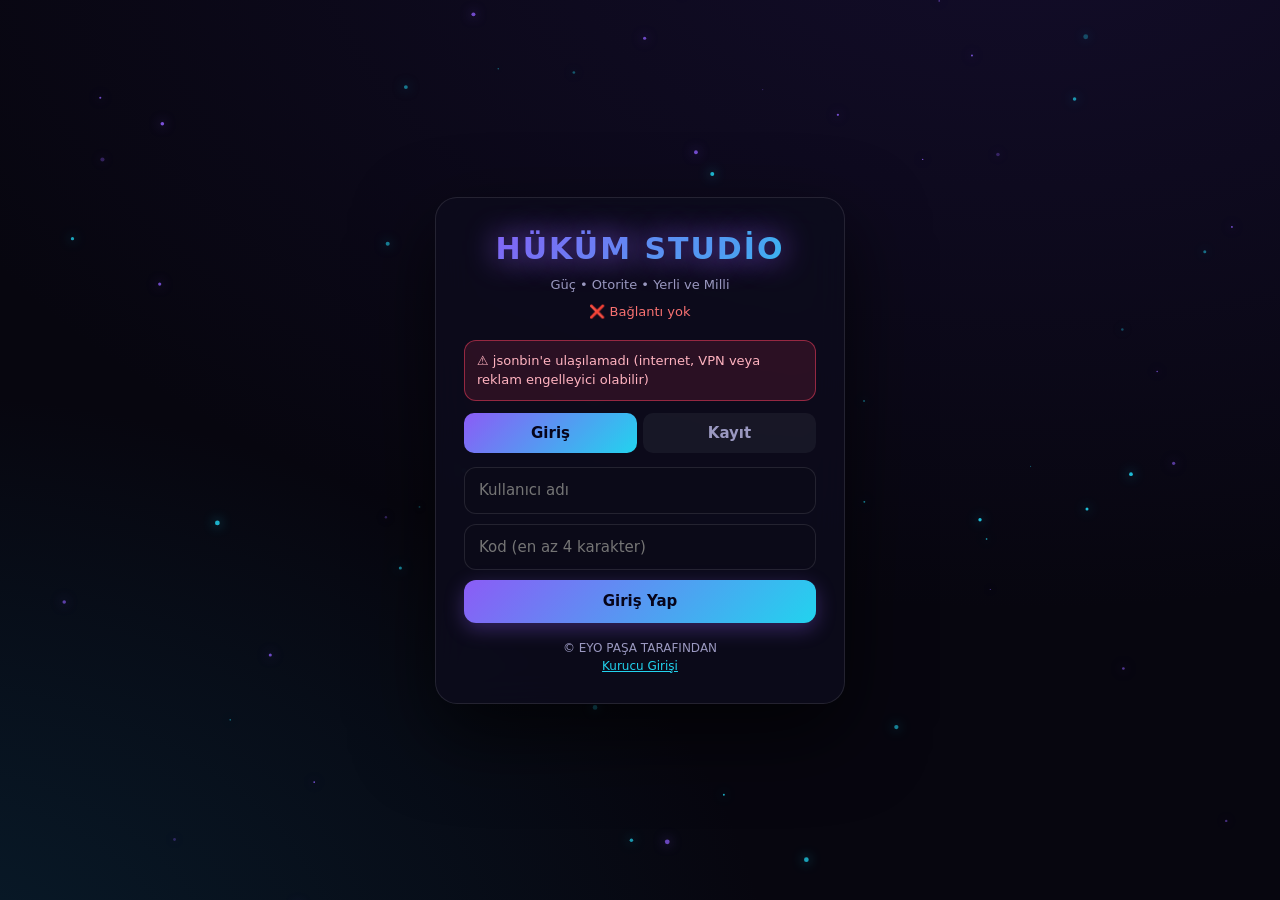
<file: index.html>
<!DOCTYPE html>
<html lang="tr"><head><meta charset="utf-8">
<meta name="viewport" content="width=device-width,initial-scale=1">
<title>HÜKÜM STUDİO</title>
<style>
:root{--bg:#07060f;--bg2:#0e0c1d;--card:rgba(255,255,255,.05);--bd:rgba(255,255,255,.1);--tx:#ecebff;--mu:#9a98c0;--p:#8b5cf6;--c:#22d3ee;--r:#f43f5e;--g:linear-gradient(135deg,#8b5cf6,#22d3ee)}
*{box-sizing:border-box;margin:0;padding:0}
html,body{height:100%}
body{background:radial-gradient(1200px 700px at 80% -10%,#2a1a5e55,transparent),radial-gradient(900px 600px at -10% 110%,#0b4a6655,transparent),var(--bg);color:var(--tx);font:15px/1.5 system-ui,Segoe UI,Roboto,sans-serif;overflow:hidden}
button,input,textarea,select{font:inherit;color:inherit}
button{cursor:pointer;border:0}
.btn{background:var(--g);padding:10px 18px;border-radius:12px;font-weight:700;color:#06041a;transition:.25s;box-shadow:0 6px 20px #8b5cf655}
.btn:hover{transform:translateY(-2px) scale(1.03);box-shadow:0 10px 28px #22d3ee55}
.btn.ghost{background:var(--card);color:var(--tx);border:1px solid var(--bd);box-shadow:none}
.btn.red{background:linear-gradient(135deg,#f43f5e,#fb923c)}
.btn.sm{padding:5px 10px;font-size:13px;border-radius:9px}
input,textarea,select{background:#0b0a18;border:1px solid var(--bd);border-radius:12px;padding:11px 14px;width:100%;outline:0;transition:.2s}
select option{background:#0b0a18}
input:focus,textarea:focus,select:focus{border-color:var(--c);box-shadow:0 0 0 3px #22d3ee22}
textarea{resize:vertical;min-height:90px}
#welcome{position:fixed;inset:0;display:flex;align-items:center;justify-content:center;padding:16px;overflow:auto;z-index:5}
#spark{position:absolute;inset:0;width:100%;height:100%;z-index:0}
.box{position:relative;z-index:1;width:100%;max-width:410px;background:rgba(14,12,29,.78);backdrop-filter:blur(18px);border:1px solid var(--bd);border-radius:22px;padding:28px;animation:rise .7s both;box-shadow:0 30px 80px #000a}
@keyframes rise{from{opacity:0;transform:translateY(30px) scale(.97)}to{opacity:1;transform:none}}
.logo{font-size:30px;font-weight:900;letter-spacing:2px;text-align:center;background:var(--g);-webkit-background-clip:text;background-clip:text;color:transparent;text-shadow:0 0 30px #8b5cf6}
.sub{text-align:center;color:var(--mu);font-size:13px;margin:4px 0 18px}
.tabs{display:flex;gap:6px;margin-bottom:14px}.tabs button{flex:1;padding:9px;border-radius:10px;background:var(--card);color:var(--mu);font-weight:600}.tabs .on{background:var(--g);color:#06041a}
.fld{margin-bottom:10px}
.err{background:#f43f5e22;border:1px solid #f43f5e88;color:#ffb3c0;padding:10px 12px;border-radius:12px;margin-bottom:12px;font-size:13px;display:none}
.copy{text-align:center;color:var(--mu);font-size:12px;margin-top:16px}
.copy a{color:var(--c);cursor:pointer;text-decoration:underline}
#app{display:none;height:100%}
#side{width:272px;background:rgba(10,9,22,.92);border-right:1px solid var(--bd);display:flex;flex-direction:column;transition:transform .3s;z-index:20}
#main{flex:1;display:flex;flex-direction:column;min-width:0}
#app.on{display:flex}
.me{padding:16px;border-bottom:1px solid var(--bd)}
.me b{display:block}
.nav{flex:1;overflow:auto;padding:10px}
.sec{font-size:11px;letter-spacing:1.5px;color:var(--mu);margin:14px 8px 6px;text-transform:uppercase}
.ch{display:block;width:100%;text-align:left;padding:8px 12px;border-radius:10px;background:none;color:var(--mu);transition:.2s;margin-bottom:2px}
.ch:hover{background:var(--card);color:var(--tx);transform:translateX(4px)}
.ch.on{background:linear-gradient(90deg,#8b5cf633,#22d3ee22);color:#fff;box-shadow:inset 3px 0 var(--c)}
details>summary{cursor:pointer;padding:8px 12px;border-radius:10px;color:var(--tx);list-style:none}
details>summary:hover{background:var(--card)}
details .ch{padding-left:26px}
.foot{padding:10px;border-top:1px solid var(--bd);display:flex;flex-direction:column;gap:8px}
#top{display:flex;align-items:center;gap:12px;padding:14px 18px;border-bottom:1px solid var(--bd);background:rgba(10,9,22,.6)}
#top h2{font-size:18px}
#burger{display:none;background:var(--card);border:1px solid var(--bd);border-radius:10px;padding:6px 12px;font-size:18px}
#view{flex:1;overflow:auto;padding:18px;display:flex;flex-direction:column;animation:fade .35s}
@keyframes fade{from{opacity:0;transform:translateY(8px)}to{opacity:1}}
.card{background:var(--card);border:1px solid var(--bd);border-radius:18px;padding:18px;margin-bottom:14px}
.tilt{transition:transform .15s ease-out,box-shadow .3s;transform-style:preserve-3d;will-change:transform}
.tilt:hover{box-shadow:0 22px 50px #8b5cf633,0 0 0 1px #22d3ee55}
.grid{display:grid;grid-template-columns:repeat(auto-fill,minmax(210px,1fr));gap:14px;perspective:900px}
.job{cursor:pointer;text-align:center}
.job .ic{font-size:38px;filter:drop-shadow(0 8px 10px #000a)}
.job.sel{outline:2px solid var(--c)}
#list{flex:1;overflow:auto}
.msg{display:flex;gap:12px;padding:8px 4px;animation:fade .3s}
.av{width:38px;height:38px;border-radius:50%;background:var(--g);display:grid;place-items:center;color:#06041a;font-weight:800;flex:none}
.msg .t{white-space:pre-wrap;word-break:break-word}
.msg small{color:var(--mu);margin-left:6px}
.badge{display:inline-block;font-size:11px;padding:1px 8px;border-radius:20px;background:var(--g);color:#06041a;font-weight:700;margin-left:6px}
.badge.j{background:var(--card);color:var(--c);border:1px solid var(--bd)}
.comp{display:flex;gap:8px;padding-top:12px}
pre{background:#05040d;border:1px solid var(--bd);border-radius:14px;padding:14px;overflow:auto;font-size:13px;white-space:pre;max-height:60vh}
img.shot{max-width:100%;border-radius:14px;margin-top:8px}
#toast{position:fixed;bottom:20px;left:50%;transform:translateX(-50%);background:#14122b;border:1px solid var(--c);padding:10px 18px;border-radius:12px;z-index:99;display:none}
.modal{position:fixed;inset:0;background:#000b;display:flex;align-items:center;justify-content:center;padding:16px;z-index:50;overflow:auto}
.modal .box{max-width:460px}
.row{display:flex;gap:8px;flex-wrap:wrap;align-items:center}
@media(max-width:760px){#side{position:fixed;inset:0 auto 0 0;transform:translateX(-100%)}#side.open{transform:none;box-shadow:0 0 0 100vw #0008}#burger{display:block}}
#app{height:100vh;height:100dvh}
::-webkit-scrollbar{width:8px;height:8px}::-webkit-scrollbar-thumb{background:#8b5cf655;border-radius:8px}
.card{transition:border-color .25s,background .25s,transform .15s ease-out,box-shadow .3s}.card:hover{border-color:#8b5cf666}
.btn:active{transform:scale(.97)}.sec{margin-top:18px}
#bnav,#ov{display:none}
@media(prefers-reduced-motion:reduce){*{animation:none!important;transition:none!important}}
@media(max-width:760px){
input,textarea,select{font-size:16px}
#side{width:82%;max-width:320px}
#side.open{box-shadow:none}
#side.open+#ov{display:block;position:fixed;inset:0;background:#000a;z-index:15;animation:fade .2s}
#bnav{display:flex;position:fixed;left:0;right:0;bottom:0;z-index:12;background:rgba(10,9,22,.96);backdrop-filter:blur(14px);border-top:1px solid var(--bd);padding:6px 4px calc(6px + env(safe-area-inset-bottom))}
#bnav button{flex:1;background:none;color:var(--mu);font-size:11px;display:flex;flex-direction:column;align-items:center;gap:2px;padding:4px 0;border-radius:10px}
#bnav button span{font-size:20px}#bnav button:active{background:var(--card);color:var(--tx)}
#view{padding:12px 12px 84px}
.grid{grid-template-columns:repeat(2,1fr);gap:10px}
#top{padding:10px 12px}#top h2{font-size:16px}
.msg{gap:8px}.av{width:34px;height:34px}}
</style></head><body>
<div id="welcome"><canvas id="spark"></canvas>
<div class="box" id="authbox">
<div class="logo">HÜKÜM STUDİO</div><div class="sub">Güç • Otorite • Yerli ve Milli</div><div class="sub" id="stat" style="margin-top:-10px">⏳ Bağlantı kontrol ediliyor…</div>
<div class="err" id="aerr"></div>
<div class="tabs"><button id="tl" class="on" onclick="tab(0)">Giriş</button><button id="tr" onclick="tab(1)">Kayıt</button></div>
<div class="fld"><input id="un" placeholder="Kullanıcı adı" autocomplete="username" maxlength="20"></div>
<div class="fld"><input id="uc" type="password" placeholder="Kod (en az 4 karakter)" autocomplete="current-password"></div>
<button class="btn" style="width:100%" id="go" onclick="auth()">Giriş Yap</button>
<div class="copy">© EYO PAŞA TARAFINDAN<br><a id="fl" onclick="founder()">Kurucu Girişi</a></div>
</div></div>

<div id="app">
<aside id="side"><div class="me" id="me"></div><div class="nav" id="nav"></div>
<div class="foot"><button class="btn ghost sm" id="fb" onclick="founder()">👑 Kurucu Girişi</button><button class="btn ghost sm" onclick="logout()">Çıkış</button></div></aside><div id="ov" onclick="document.getElementById('side').classList.remove('open')"></div>
<section id="main"><div id="top"><button id="burger" onclick="document.getElementById('side').classList.toggle('open')">☰</button><h2 id="ttl"></h2></div><div id="view"></div></section><nav id="bnav"><button onclick="bn('p')"><span>🏠</span>Pano</button><button onclick="bn('b')"><span>🏭</span>Bölümüm</button><button onclick="bn('d')"><span>🗓️</span>Dersler</button><button onclick="bn('k')"><span>🏆</span>Kariyer</button><button onclick="bn('m')"><span>☰</span>Menü</button></nav>
</div>
<div id="toast"></div>

<script>

window.addEventListener('error',e=>{const x=document.getElementById('aerr');if(x){x.textContent='⚠ Kod hatası: '+e.message;x.style.display='block'}});
window.addEventListener('unhandledrejection',e=>{const x=document.getElementById('aerr');if(x){x.textContent='⚠ Hata: '+(e.reason&&e.reason.message||e.reason);x.style.display='block'}});
/* ====== AYARLAR ====== */
const BIN='6ab4ff86ffd5d160532a06e6';
const MASTER='$2a$10$KZk6tJKQc1ZgnkKrdRU80ex6YHybL2EZXS1C8.7MMLOJKVHtutajK';
const ACCESS='';
const SALT='hukum-studio-v1';
const QS=[{"q":"Eyo Paşa'nın isim soy ismi nedir?","a":["913a55efbe2ae4f013288906412584547ed3c05e81e6d495ccb8ca83aba08324","ead499caebf9a9546cfc9214ddaa7c9a009fe84a0a78dd0755c1f7d0c285bd47","32efb555b34cbe3132a89f89a5a9999aea22bceab591d01ed6e492674eecf6d5"],"m":3},{"q":"Eyo Paşa kaç yıldır sanalcıdır?","a":["b918fce4172bf952e585d16c7200057d0708d2c1e55cf42b05eb698bcf5820f2","afae886cfd972f8635937a6d41e39089726c3336d53a6161aa7eb3659fcd8f96"],"m":1},{"q":"Eyo Paşa projelerinin isminin başına ne yazar ve neden?","a":["c5494106df63b17b2b0ad96b4e8996d4b7cd2ba473743a2b22254ac1393f3a7b","638e208227bbe7cc095c6293e195412f30085351e0193f1b8c8418026430a438","70cafa4ad2e1a637f5e029c6583dc40a2be06e72cc6c13780db421b242e32470","de203c83a47544e3e4954c8d827d7af9b6405d44970c9016077cf44a9401d08a","76f8410aba04bcf4e9b3184f3b5fa32d379638d7cd5af57c77cd7d95b61f807c"],"m":2},{"q":"Eyo Paşa'nın ilk projesi nedir?","a":["69d78ac88809d63fc83576b4beab4d95265a39e5cde2ac3cdb250a279b379d80"],"m":1},{"q":"Eyo Paşa'nın en sevdiği şey nedir?","a":["062294e49ac5f96b576c412af719bed5d545e287a53a287781d5ad9cfe0357ce","e8c62cbada62a5e94126666bf4b28be701f8d297b6531bb0680b1736a166c034","795f5da238d094f65fef6348febdab3ac650e730fb4642b3f27d384b41e6efc1","594d364a480dbd57909bb8ef4502a4398a36deabc9f05e73aeb7780534cf9709"],"m":1}];
const RANKS=['Kurucu','Owner','Co Owner','Baş Admin','Kıdemli Admin','Admin Denetmeni','Admin','Stajyer Admin'];
const JOBS=[['bot','Bot & Yazılım Geliştirme','🤖'],['web','Web & Uygulama Geliştirme','🌐'],['sunucu','Sunucu & Altyapı Yönetimi','🖥️'],['saas','Ürün & SaaS Geliştirme','📦'],['icerik','İçerik Üretimi','🎬'],['topluluk','Topluluk & Platform Yönetimi','🏛️'],['pazar','Pazarlama & Affiliate','📈'],['freelance','Freelance Hizmetler','💼'],['tasarim','Tasarım & Medya','🎨'],['oyun','Oyun & Esports','🎮'],['egitim','Danışmanlık & Eğitim','🎓'],['diger','Diğer Dijital Ürünler','🧩']];
const GEN=[['pano','Pano','🏠','home'],['duyuru','Duyurular','📢','feed'],['sohbet','Sohbet','💬','chat'],['tanitim','Tanıtım','🎯','intro'],['kadro','Yetkili Kadromuz','👑','staff'],['yapilan','Yaptıklarımız','📸','done'],['hakkimizda','Hakkımızda','ℹ️','about'],['sosyal','Sosyal Medya','🔗','social'],['kurallar','Kurallar','📜','rules'],['kariyer','Kariyer & XP','🏆','career'],['dersler','Ders Takvimi','🗓️','sched']];
const RULES=['Herkese saygılı ol; hakaret, küfür ve aşağılama yasaktır.','Irkçılık, nefret söylemi, siyasi ve dini tartışma açma.','Spam, flood ve gereksiz etiket/tekrar mesaj yasaktır.','Reklam ve başka sunucu/site tanıtımı yetkili izni olmadan yasaktır.','Sadece kendi iş kolunun kanallarında o işe uygun içerik paylaş.','Kod deposundaki kodlar ekibe aittir; izinsiz paylaşmak yasaktır.','Yetkililerin kararlarına saygı göster; itirazını özelden ilet.','Başkasının hesabını/kodunu kullanmak, hesap çalmak yasaktır.','Ekip çalışması ve dostluk önceliğimizdir: yardımlaş, paylaş, birlikte üret.','Kurallara uymayanlar uyarılır; tekrarında yetkisi/erişimi alınır.'];
const $=id=>document.getElementById(id);
const esc=s=>String(s??'').replace(/[&<>"']/g,c=>({'&':'&amp;','<':'&lt;','>':'&gt;','"':'&quot;',"'":'&#39;'}[c]));
let DB=null,ME=null,CH=null,mode=0;

/* ====== JSONBIN ====== */
function norm(d){d=d&&typeof d==='object'?d:{};d.users=d.users||{};d.msgs=d.msgs||{};d.snips=d.snips||[];d.done=d.done||[];d.social=d.social||[];d.about=d.about||'';d.locked=!!d.locked;d.lessons=d.lessons||[];d.subs=d.subs||[];return d}
let AUTH={};async function jb(method,body){
 const ks=[['X-Master-Key',MASTER],['X-Access-Key',MASTER],['X-Access-Key',ACCESS],['X-Master-Key',ACCESS]].filter(x=>x[1]&&x[1].length>10);
 if(!ks.length)throw new Error('Key girilmemiş: kodun başındaki MASTER satırına Master Key yaz.');
 const idx=ks.map((_,i)=>i);if(AUTH[method]!=null)idx.sort((a,b)=>(b==AUTH[method])-(a==AUTH[method]));
 let r;const log=[];
 for(const i of idx){
  const hd={[ks[i][0]]:ks[i][1]};if(body)hd['Content-Type']='application/json';
  try{r=await fetch('https://api.jsonbin.io/v3/b/'+BIN+(method=='GET'?'/latest':''),{method,headers:hd,body})}
  catch(e){throw new Error("jsonbin'e ulaşılamadı (internet, VPN veya reklam engelleyici olabilir)")}
  if(r.status!=401&&r.status!=403){AUTH[method]=i;break}
  log.push(ks[i][0].slice(2,8)+':'+r.status)
 }
 if(r.status==401||r.status==403)throw new Error('Key reddedildi ('+log.join(', ')+'). Master/Access key yanlış ya da izinsiz. Access key için Read ve Update izni ver ve bu bin\'e erişimi aç.');
 if(r.status==404)throw new Error('Bin bulunamadı (404): Bin ID yanlış olabilir.');
 if(r.status==422||r.status==400)throw new Error('jsonbin isteği reddetti ('+r.status+'). Bin içeriği geçerli JSON olmalı, örn: {}');
 if(!r.ok)throw new Error('jsonbin hata: '+r.status);
 return r.json();
}
async function load(){const j=await jb('GET');return norm(j&&j.metadata&&j.record!==undefined?j.record:j)}
async function save(d){const body=JSON.stringify(d);if(body.length>95000)throw new Error('Veri alanı doldu (jsonbin 100KB sınırı). Eski kod/ekran görüntüsü silin.');await jb('PUT',body)}
async function mut(fn){const d=await load();const k=ME&&ME.name?uk(ME.name):null,t0=k&&d.users[k]?tier(d.users[k].xp||0):0;const res=await fn(d);await save(d);DB=d;ME=me();if(k&&d.users[k]&&tier(d.users[k].xp||0)>t0)setTimeout(()=>toast('🎉 TERFİ! Yeni rütbe: '+rankT(d.users[k])),400);return res}
function sha256(msg){
 const R=(x,n)=>(x>>>n)|(x<<(32-n)),K=[],H=[];let p=2,c=0;
 while(c<64){let ok=true;for(let i=2;i*i<=p;i++)if(p%i==0){ok=false;break}
  if(ok){if(c<8)H[c]=((Math.pow(p,.5)%1)*4294967296)|0;K[c]=((Math.pow(p,1/3)%1)*4294967296)|0;c++}p++}
 const b=new TextEncoder().encode(msg),l=b.length,n=((l+9+63)>>6)<<6,w=new Uint8Array(n);w.set(b);w[l]=128;
 const dv=new DataView(w.buffer);dv.setUint32(n-4,(l*8)>>>0);dv.setUint32(n-8,Math.floor(l/536870912));
 for(let o=0;o<n;o+=64){const W=[];for(let i=0;i<16;i++)W[i]=dv.getUint32(o+i*4)|0;
  for(let i=16;i<64;i++){const a=W[i-15],d=W[i-2];W[i]=(W[i-16]+(R(a,7)^R(a,18)^(a>>>3))+W[i-7]+(R(d,17)^R(d,19)^(d>>>10)))|0}
  let [a,b2,c2,d,e,f,g,h]=H;
  for(let i=0;i<64;i++){const t1=(h+(R(e,6)^R(e,11)^R(e,25))+((e&f)^(~e&g))+K[i]+W[i])|0,t2=((R(a,2)^R(a,13)^R(a,22))+((a&b2)^(a&c2)^(b2&c2)))|0;h=g;g=f;f=e;e=(d+t1)|0;d=c2;c2=b2;b2=a;a=(t1+t2)|0}
  H[0]=(H[0]+a)|0;H[1]=(H[1]+b2)|0;H[2]=(H[2]+c2)|0;H[3]=(H[3]+d)|0;H[4]=(H[4]+e)|0;H[5]=(H[5]+f)|0;H[6]=(H[6]+g)|0;H[7]=(H[7]+h)|0}
 return H.map(x=>(x>>>0).toString(16).padStart(8,'0')).join('');
}
async function sha(s){try{if(window.crypto&&crypto.subtle){const b=await crypto.subtle.digest('SHA-256',new TextEncoder().encode(s));return[...new Uint8Array(b)].map(x=>x.toString(16).padStart(2,'0')).join('')}}catch(e){}return sha256(s)}
const toast=m=>{const t=$('toast');t.textContent=m;t.style.display='block';clearTimeout(toast.t);toast.t=setTimeout(()=>t.style.display='none',3200)};
const act=async f=>{try{return await f()}catch(e){toast('⚠ '+e.message);console.error(e)}};

/* ====== OTURUM ====== */
const uk=n=>n.trim().toLowerCase();
function me(){return DB&&ME?DB.users[uk(ME.name)]||null:null}
const rank=u=>u&&u.staff?RANKS.indexOf(u.staff):99;
const isStaff=u=>rank(u)<99;
const canCode=u=>isStaff(u)||(u&&u.kod);
function tab(m){mode=m;$('tl').className=m?'':'on';$('tr').className=m?'on':'';$('go').textContent=m?'Kayıt Ol':'Giriş Yap';$('aerr').style.display='none'}
async function auth(){
 const name=$('un').value.trim(),code=$('uc').value,e=$('aerr');e.style.display='none';
 try{
  if(name.length<3)throw new Error('Kullanıcı adı en az 3 karakter olmalı.');if(mode&&(!/^[\p{L}\p{N}_. -]+$/u.test(name)||name.includes('__')))throw new Error('Kullanıcı adında sadece harf, rakam, boşluk, nokta, tire ve alt çizgi olabilir.');
  if(code.length<4)throw new Error('Kod en az 4 karakter olmalı.');
  const h=await sha(SALT+uk(name)+code);$('go').disabled=true;
  if(mode){await mut(d=>{if(d.users[uk(name)])throw new Error('Bu kullanıcı adı alınmış.');d.users[uk(name)]={name,h,staff:null,job:null,kod:false,ts:Date.now()}})}
  else{DB=await load();const u=DB.users[uk(name)];if(!u||u.h!==h)throw new Error('Kullanıcı adı veya kod yanlış.')}
  ME={name:DB.users[uk(name)].name};localStorage.setItem('hs_me',JSON.stringify({n:name,h}));enter();
 }catch(x){e.textContent=x.message;e.style.display='block'}
 $('go').disabled=false;
}
function logout(){localStorage.removeItem('hs_me');location.hash='';location.reload()}
async function enter(){
 $('welcome').style.display='none';$('app').classList.add('on');
 CH=location.hash.startsWith('#/c/')?location.hash.slice(4):'pano';
 if(!chList().some(c=>c.id==CH))CH='pano';draw();daily();
}

/* ====== KANALLAR ====== */
function chList(){
 const u=me(),a=GEN.map(([id,n,i,t])=>({id,n,i,t}));
 JOBS.forEach(([j,jn,ji])=>{if(rank(u)<=3||u.job==j)a.push({id:j+'-hub',n:'Bölüm Ana Sayfası',i:'🏠',t:'hub',job:j},{id:j+'-genel',n:'Genel',i:'💭',t:'chat',job:j},{id:j+'-gorev',n:'Görevler',i:'✅',t:'feed',w:1,job:j},{id:j+'-duyuru',n:'Duyurular',i:'📣',t:'feed',w:1,job:j},{id:j+'-atolye',n:'Atölye (Fabrika)',i:'🏭',t:'work',job:j})});
 DB.lessons.filter(l=>lst(l)=='live'&&(isStaff(u)||inL(l,u.name))).forEach(l=>{const t=l.title.slice(0,22);a.push({id:'L:'+l.id+':i',n:'İçerik · '+t,i:'📚',t:'info',les:l.id},{id:'L:'+l.id+':w',n:'Atölye · '+t,i:'🛠️',t:'chat',les:l.id},{id:'L:'+l.id+':c',n:'Sohbet · '+t,i:'💬',t:'chat',les:l.id},{id:'L:'+l.id+':l',n:'Lab · '+t,i:'🧪',t:'lab',les:l.id},{id:'L:'+l.id+':t',n:'Test · '+t,i:'📝',t:'ltest',les:l.id})});
 if(isEgt(u)||isDen(u))a.push({id:'dersver',n:'Ders Ver',i:'🎓',t:'teach'});
 if(canCode(u))a.push({id:'kod',n:'Kod Deposu',i:'💻',t:'code'});
 return a;
}
function go(id){CH=id;$('side').classList.remove('open');draw()}
function draw(){
 const u=me();if(!u){logout();return}
 const jn=JOBS.find(j=>j[0]==u.job);
 $('me').innerHTML=`<b>${esc(u.name)}</b>${u.staff?`<span class="badge">${esc(u.staff)}</span>`:'<span class="badge j">Üye</span>'}${u.kod&&!isStaff(u)?'<span class="badge">Kod Ekibi</span>':''}${u.egt?'<span class="badge">Eğitmen</span>':''}${u.den?'<span class="badge">Denetmen</span>':''}<div style="color:var(--mu);font-size:13px;margin-top:6px">${jn?jn[2]+' '+jn[1]:'İş kolu seçilmedi'}</div><div style="font-size:13px;margin-top:4px">${esc(rankT(u))} · ${u.xp||0} XP</div>`;
 const L=chList(),btn=c=>`<button class="ch ${c.id==CH?'on':''}" onclick="go('${c.id}')">${c.i} ${esc(c.n)}</button>`;
 let h='<div class="sec">Genel</div>'+L.filter(c=>!c.job&&c.id!='kod'&&c.id!='dersver'&&!c.les).map(btn).join('');
 if(hasJob(u))h+=`<div class="sec">${jn[2]} Bölümüm</div>`+L.filter(c=>c.job==u.job).map(btn).join('');else h+='<div class="sec">Bölümüm</div><button class="ch" onclick="go(\'tanitim\')">🎯 Bölümünü seç (1 kez)</button>';
 if(rank(u)<=3)h+='<div class="sec">🛡️ Yönetim · Tüm Bölümler</div>'+JOBS.filter(j=>j[0]!=u.job).map(j=>`<details><summary>${j[2]} ${j[1]}</summary>${L.filter(c=>c.job==j[0]).map(btn).join('')}</details>`).join('');
 if(L.some(c=>c.les))h+='<div class="sec">🔴 Aktif Dersler</div>'+L.filter(c=>c.les).map(btn).join('');
 if(canCode(u)||isEgt(u)||isDen(u))h+='<div class="sec">Özel</div>'+L.filter(c=>c.id=='kod'||c.id=='dersver').map(btn).join('');
 $('nav').innerHTML=h;$('fb').style.display=DB.locked?'none':'';
 history.replaceState(null,'','#/c/'+CH);
 const c=L.find(c=>c.id==CH);if(!c)return go('pano');
 const pre=c.job?JOBS.find(j=>j[0]==c.job)[1]+' · ':'';
 $('ttl').textContent=c.i+' '+pre+c.n;$('view').innerHTML=view(c,u);afterView(c);
}

/* ====== GÖRÜNÜMLER ====== */
function msgHtml(m,del){const u=DB.users[uk(m.u)];return`<div class="msg"><div class="av">${esc(m.u[0].toUpperCase())}</div><div style="flex:1"><b>${esc(m.u)}</b>${u&&u.staff?`<span class="badge">${esc(u.staff)}</span>`:''}<small>${new Date(m.ts).toLocaleString('tr-TR',{dateStyle:'short',timeStyle:'short'})}</small>${del?` <button class="btn ghost sm" onclick="delMsg('${CH}',${m.ts})">✕</button>`:''}<div class="t">${esc(m.t)}</div></div></div>`}
function listHtml(c,u){const a=DB.msgs[c.id]||[];return a.length?a.map(m=>msgHtml(m,(c.t=='feed'&&isStaff(u))||rank(u)<=3)).join(''):'<div style="color:var(--mu);padding:20px;text-align:center">Henüz mesaj yok.</div>'}
function view0(c,u){
 switch(c.t){
 case'chat':case'feed':{
  const can=c.t=='chat'||isStaff(u);
  return`<div id="list">${listHtml(c,u)}</div>`+(can?`<div class="comp"><input id="mi" placeholder="${c.t=='feed'?'Yayınla…':'Mesaj yaz…'}" maxlength="1000" onkeydown="if(event.key=='Enter')send()"><button class="btn" onclick="send()">Gönder</button></div>`:'<div class="card" style="margin:12px 0 0;color:var(--mu)">🔒 Bu kanala sadece yetkililer yazabilir.</div>')+(c.id=='sohbet'?`<div style="color:var(--mu);font-size:12px;padding-top:6px">Sohbet her 50 mesajda sıfırlanır (${(DB.msgs.sohbet||[]).length}/50).</div>`:'');}
 case'intro':return`<div class="card tilt"><h3>Hoş geldin, ${esc(u.name)} 👋</h3><p style="color:var(--mu);margin-top:6px">HÜKÜM STUDİO; farklı iş kollarında çalışan ekibimizin buluşma noktası. Aşağıdan <b>kendi iş kolunu seç</b>; seçtiğin işe ait özel kanallar sol menüde açılır. <b>Bölüm seçimi sadece 1 kez yapılır</b>; sonradan değiştirmek için Baş Admin veya üstü bir yetkiliye başvurman gerekir.</p><p style="margin-top:8px">🏭 <b>Fabrika sistemi:</b> önce iş kolunun <b>Atölye</b> kanalında Stajyer olarak görevleri tamamla. 100 XP'ye ulaşıp Çırak olunca derslere katılabilirsin. XP kazandıkça otomatik terfi alırsın; en tepede Owner var.</p></div><div class="grid">${JOBS.map(j=>`<div class="card job tilt ${u.job==j[0]?'sel':''}" ${hasJob(u)&&rank(u)>3?'style="opacity:.55;cursor:not-allowed"':`onclick="pick('${j[0]}')"`}><div class="ic">${j[2]}</div><b>${j[1]}</b><div style="color:var(--mu);font-size:13px">${u.job==j[0]?'✔ Seçili':(hasJob(u)&&rank(u)>3?'🔒 Kilitli':'Seç')}</div></div>`).join('')}</div>`;
 case'staff':return staffV(u);
 case'done':return(isStaff(u)?`<div class="card"><b>Yeni paylaşım</b><div class="fld" style="margin-top:8px"><input type="file" id="dimg" accept="image/*"></div><div class="fld"><textarea id="dtx" placeholder="Bu ekran görüntüsü ne? Ne için alındı?"></textarea></div><button class="btn" onclick="addDone()">Paylaş</button></div>`:'<div class="card" style="color:var(--mu)">Bu kanalı sadece yetkililer doldurur.</div>')+DB.done.slice().reverse().map(x=>`<div class="card tilt"><b>${esc(x.u)}</b><small style="color:var(--mu)"> ${new Date(x.ts).toLocaleDateString('tr-TR')}</small>${isStaff(u)?` <button class="btn ghost sm" onclick="delDone(${x.ts})">✕</button>`:''}<div style="white-space:pre-wrap;margin-top:6px">${esc(x.d)}</div><img class="shot" src="${esc(x.img)}"></div>`).join('');
 case'about':return`<div class="card tilt" style="white-space:pre-wrap">${esc(DB.about)||'<span style="color:var(--mu)">Henüz doldurulmadı.</span>'}</div>`+(isStaff(u)?`<div class="card"><textarea id="ab" style="min-height:160px">${esc(DB.about)}</textarea><button class="btn" style="margin-top:8px" onclick="saveAbout()">Kaydet</button></div>`:'');
 case'social':return(DB.social.map((s,i)=>`<div class="card tilt row" style="justify-content:space-between"><div><b>${esc(s.n)}</b><br><a style="color:var(--c)" target="_blank" rel="noopener" href="${esc(/^https?:\/\//.test(s.u)?s.u:'#')}">${esc(s.u)}</a></div>${rank(u)<=1?`<button class="btn ghost sm" onclick="delSoc(${i})">✕</button>`:''}</div>`).join('')||'<div class="card" style="color:var(--mu)">Henüz hesap eklenmedi.</div>')+(rank(u)<=1?`<div class="card"><div class="fld"><input id="sn" placeholder="Ad (Instagram, YouTube…)"></div><div class="fld"><input id="su" placeholder="https://…"></div><button class="btn" onclick="addSoc()">Ekle</button></div>`:'');
 case'rules':return`<div class="card tilt"><ol style="padding-left:20px">${RULES.map(r=>`<li style="margin:8px 0">${r}</li>`).join('')}</ol></div>`;
 case'code':return codeView(u);case'sched':return schedV(u);case'info':return infoV(c,u);case'career':return careerV(u);case'home':return homeV(u);case'hub':return hubV(c,u);case'work':return workV(c,u);case'teach':return teachV(u);case'lab':return labV(c,u);case'ltest':return testV(c,u);
 }
}
function afterView(c){const l=$('list');if(l)l.scrollTop=l.scrollHeight;if(c.t=='teach')fillL()}

/* ====== İŞLEMLER ====== */
async function send(){const i=$('mi'),t=i.value.trim();if(!t)return;i.value='';
 await act(async()=>{await mut(d=>{const id=CH;let a=d.msgs[id]||[];if(id=='sohbet'&&a.length>=50)a=[{u:'Sistem',t:'♻️ Sohbet 50 mesaja ulaştığı için sıfırlandı.',ts:Date.now()-1}];a.push({u:me().name,t,ts:Date.now()});d.msgs[id]=a});draw()})}
const delMsg=(id,ts)=>act(async()=>{await mut(d=>{if(!isStaff(d.users[uk(ME.name)]))throw new Error('Yetkin yok');d.msgs[id]=(d.msgs[id]||[]).filter(m=>m.ts!=ts)});draw()});
const pick=j=>act(async()=>{if(!confirm('Bölümün: '+jobN(j)[1]+'\n\nBu seçim SADECE 1 KEZ yapılır. Sonradan yalnızca Baş Admin ve üstü değiştirebilir. Emin misin?'))return;await mut(d=>{const u=d.users[uk(ME.name)];if(hasJob(u)&&rank(u)>3)throw new Error('Bölümün zaten seçili. Değiştirmek için Baş Admin veya üstüne başvur.');u.job=j});toast('Bölüm seçildi ✔');CH=j+'-hub';draw()});
const setRole=(k,v)=>act(async()=>{await mut(d=>{const m=rank(d.users[uk(ME.name)]),t=d.users[k];if(m>1||rank(t)<=m)throw new Error('Yetkin yok');if(v&&RANKS.indexOf(v)<=m)throw new Error('Kendi rütbenden yüksek veremezsin');t.staff=v||null});draw()});
const setKod=(k,v)=>act(async()=>{await mut(d=>{if(rank(d.users[uk(ME.name)])>1)throw new Error('Yetkin yok');d.users[k].kod=v});draw()});const saveAbout=()=>act(async()=>{await mut(d=>{if(!isStaff(d.users[uk(ME.name)]))throw new Error('Yetkin yok');d.about=$('ab').value});toast('Kaydedildi ✔');draw()});
const addSoc=()=>act(async()=>{const n=$('sn').value.trim(),u=$('su').value.trim();if(!n||!/^https?:\/\//.test(u))throw new Error('Ad ve https:// ile başlayan link gir');await mut(d=>{if(rank(d.users[uk(ME.name)])>1)throw new Error('Sadece Owner ve üstü');d.social.push({n,u})});draw()});
const delSoc=i=>act(async()=>{await mut(d=>{d.social.splice(i,1)});draw()});
function shrink(f){return new Promise((ok,no)=>{const im=new Image();im.onload=()=>{const s=Math.min(1,560/Math.max(im.width,im.height)),c=document.createElement('canvas');c.width=im.width*s;c.height=im.height*s;c.getContext('2d').drawImage(im,0,0,c.width,c.height);ok(c.toDataURL('image/jpeg',.5))};im.onerror=()=>no(new Error('Görsel okunamadı'));im.src=URL.createObjectURL(f)})}
const addDone=()=>act(async()=>{const f=$('dimg').files[0],d=$('dtx').value.trim();if(!f||!d)throw new Error('Görsel ve açıklama zorunlu');const img=await shrink(f);if(img.length>45000)throw new Error('Görsel çok büyük, daha sade bir ekran görüntüsü seç');await mut(x=>{if(!isStaff(x.users[uk(ME.name)]))throw new Error('Yetkin yok');x.done.push({u:ME.name,d,img,ts:Date.now()})});draw()});
const delDone=ts=>act(async()=>{await mut(d=>{d.done=d.done.filter(x=>x.ts!=ts)});draw()});

/* ====== KOD DEPOSU ====== */
let OPEN=null;
function codeView(u){
 if(OPEN){const s=DB.snips.find(x=>x.id==OPEN);if(s){const link=location.origin+location.pathname+'#/k/'+s.id;return`<button class="btn ghost sm" onclick="OPEN=null;draw()">← Geri</button><div class="card" style="margin-top:10px"><b>${esc(s.t)}</b><small style="color:var(--mu)"> ${esc(s.u)} · ${new Date(s.ts).toLocaleDateString('tr-TR')}</small><pre id="cd">${esc(s.c)}</pre><div class="row" style="margin-top:10px"><button class="btn sm" onclick="cp(document.getElementById('cd').textContent)">Kodu Kopyala</button><button class="btn sm" onclick="cp('${link}')">🔗 Paylaşım Linki</button><button class="btn red sm" onclick="delSnip('${s.id}')">Sil</button></div><div style="color:var(--mu);font-size:12px;margin-top:8px;word-break:break-all">${link}</div></div>`}OPEN=null}
 return`<div class="card"><b>Yeni kod ekle</b><div class="fld" style="margin-top:8px"><input id="kt" placeholder="Başlık" maxlength="60"></div><div class="fld"><textarea id="kc" style="min-height:160px;font-family:monospace" placeholder="Kodu buraya yapıştır…"></textarea></div><button class="btn" onclick="addSnip()">Kaydet ve link oluştur</button></div>`+(DB.snips.slice().reverse().map(s=>`<div class="card tilt row" style="justify-content:space-between;cursor:pointer" onclick="OPEN='${s.id}';draw()"><div><b>💻 ${esc(s.t)}</b><br><small style="color:var(--mu)">${esc(s.u)} · ${s.c.length} karakter</small></div><span>›</span></div>`).join('')||'<div class="card" style="color:var(--mu)">Henüz kod yok.</div>')+`<div style="color:var(--mu);font-size:12px">Toplam veri limiti ~100KB'dır; çok uzun kodlar için sığmayabilir.</div>`;
}
const cp=t=>navigator.clipboard.writeText(t).then(()=>toast('Kopyalandı ✔'),()=>toast('Kopyalanamadı'));
const addSnip=()=>act(async()=>{const t=$('kt').value.trim(),c=$('kc').value;if(!t||!c.trim())throw new Error('Başlık ve kod gir');const id=Math.random().toString(36).slice(2,10);await mut(d=>{if(!canCode(d.users[uk(ME.name)]))throw new Error('Yetkin yok');d.snips.push({id,t,c,u:ME.name,ts:Date.now()})});OPEN=id;draw()});
const delSnip=id=>act(async()=>{if(!confirm('Silinsin mi?'))return;await mut(d=>{d.snips=d.snips.filter(x=>x.id!=id)});OPEN=null;draw()});

/* ====== DERS SİSTEMİ ====== */
const CAT={};
CAT.bot=["Python'a Giriş (Bot İçin)","Discord Geliştirici Portalı ve Bot Hesabı Açma","Discord Botu: İlk Komutlar","Discord Botu: Embed Mesajlar ve Butonlar","Discord Botu: Slash Komutları","Discord Botu: Moderasyon Komutları|bot1","Discord Botu: Seviye ve Ekonomi Sistemi","Telegram Botu Kurulumu","Telegram Botu: Menüler ve Butonlar","Veritabanı Kullanımı (SQLite / JSON)","API'den Veri Çekme ve Bota Bağlama","Otomasyon Scriptleri (Dosya ve Veri İşleme)","Web'den Veri Toplama (Kurallara Uygun)","Chrome Eklentisi Geliştirmeye Giriş","Chrome Eklentisi: Gerçek Bir Proje","WordPress Eklenti Temelleri","WordPress Tema Geliştirme","Botu 7/24 Çalışır Hale Getirme (Hosting)","Hata Ayıklama ve Loglama|bot2","Hazır Botları Paketleyip Satma"];
CAT.web=["HTML Temelleri","CSS Temelleri","Flexbox ve Grid ile Düzen","Mobil Uyumlu (Responsive) Tasarım","JavaScript Temelleri","DOM ve Etkileşimli Sayfalar","Form ve Doğrulama|web1","Git ve Sürüm Kontrolü","Statik Site Yayınlama","Portföy Sitesi Yapımı","Kurumsal Site Yapımı","Landing Page Tasarımı","React'e Giriş","Node.js ile Basit Sunucu","API Entegrasyonları","E-ticaret Kurulumu (Shopify / WooCommerce)","Mobil Uygulamaya Giriş (PWA)","SEO Temelleri","Site Hızlandırma ve Performans|web2","Güvenli Web Geliştirme: XSS Savunması|xss"];
CAT.sunucu=["Bilgisayar Ağı Temelleri","Linux Kurulumu ve Temel Komutlar","Linux Dosya İzinleri ve Kullanıcılar|izin","Linux Komut Satırı: İleri Seviye","VPS Nedir, Nasıl Seçilir","VPS Kurulumu ve İlk Ayarlar","SSH ile Güvenli Bağlantı|ssh","Güvenlik Duvarı (Firewall) Kurulumu|fw","Web Sunucusu Kurulumu (Nginx)","Alan Adı ve DNS Ayarları","SSL Sertifikası Kurulumu|ssl","Oyun Sunucusu Hostlama","Docker'a Giriş","Yedekleme ve Geri Yükleme|yedek","Sunucu İzleme ve Log Okuma","Temel Güvenlik Taraması ve Bakım","Beyaz Şapka Temelleri ve Etik","Site Saldırılarına Karşı Koruma (SQL Enjeksiyonu)|sqli","Giriş Güvenliği ve Kaba Kuvvet Savunması|brute","Olay Müdahalesi: Sızıntı Olunca Ne Yapılır|olay"];
CAT.saas=["SaaS Nedir, Nasıl Çalışır","Fikir Bulma ve Pazar Araştırması","Fikir Doğrulama|saas1","Rakip Analizi","Ürün Yol Haritası Hazırlama","MVP Nedir, Nasıl Çıkarılır","Kullanıcı Hikayeleri ve Özellik Listesi","UI/UX Temelleri","Arayüz Taslağı Hazırlama","Stok UI Şablonu Hazırlama","Komponent Kütüphanesi Hazırlama","Stok Kod Paketleme ve Satma","Veritabanı Tasarımı","Kullanıcı Girişi ve Üyelik Sistemi","Ödeme ve Abonelik Sistemleri|saas2","Fiyatlandırma Stratejisi","Ürün Lansmanı","Geri Bildirim Toplama","Müşteri Desteği","Büyüme ve Kullanıcıyı Elde Tutma"];
CAT.icerik=["İçerik Stratejisi ve Hedef Kitle","Niş Seçimi","YouTube Kanalı Kurulumu","YouTube: Başlık, Kapak ve SEO|icerik1","Video Senaryosu Yazma","Çekim Temelleri (Işık ve Ses)","Telefonla Profesyonel Çekim","Kısa Video (Reels / TikTok) Üretimi","Instagram İçerik Planı","Canlı Yayıncılık Temelleri","Yayın Ekipmanı ve Ayarları","Podcast Kurulumu","Podcast Kayıt ve Yayınlama","Blog Yazarlığı","Blog SEO","Bülten (Newsletter) İşletmeciliği","Telif Hakkı ve Platform Kuralları|icerik2","İzleyici ve Takipçi Etkileşimi","Analitik ve Gelişim Takibi","İçerik Üretiminden Gelir Elde Etme"];
CAT.topluluk=["Topluluk Nedir","Topluluk Kurma ve Hedef Belirleme","Discord Sunucusu Kurulumu","Kanal ve Rol Düzeni","Kurallar Yazma","Moderasyon Temelleri","Moderatör Yetiştirme","Spam ve Trol ile Başa Çıkma|topluluk2","Kriz Yönetimi|topluluk1","Etkinlik Planlama","Çekiliş ve Yarışma Düzenleme","Forum Topluluk Yönetimi","Üyelik ve Abonelik Sistemleri","Topluluk Büyütme Yöntemleri","Toplulukta Aktifliği Sürdürme","Topluluk Analitiği","Duyuru ve İletişim Dili","Başka Markaların Topluluğunu Yönetmek","Ortaklık ve İş Birlikleri","Topluluktan Gelir Modeli"];
CAT.pazar=["Pazarlamaya Giriş","Hedef Kitle ve Persona","Marka Konumlandırma","Affiliate Pazarlamaya Giriş","Affiliate Program Seçimi","Affiliate İçerik Stratejisi","Bayilik Komisyon Sistemi Kurma","Reklam Temelleri","Sosyal Medya Reklamı","Reklam Bütçesi ve Ölçüm|pazar1","E-posta Pazarlaması","Satış Metni Yazımı","Sosyal Medya Pazarlaması","Influencer İş Birlikleri","Sponsorluk Teklifi Hazırlama","Sponsorluk Anlaşması Yapma","Pazarlama Analitiği","A/B Testi|pazar2","Müşteri Sadakati","Pazarlama Planı Hazırlama"];
CAT.freelance=["Freelance Nedir","Hizmet Seçimi ve Uzmanlaşma","Profil Oluşturma","Portföy Hazırlama","Teklif Yazma","Fiyatlandırma","İlk Müşteriyi Bulma","Müşteri İletişimi|freelance1","Sözleşme ve Sınırları Belirleme|freelance2","Zaman Yönetimi","Freelance Kodlama İşleri","Freelance Çeviri Hizmetleri","Veri Girişi İşleri","Sanal Asistanlık","Yazarlık ve İçerik İşleri","Teslimat ve Revizyon Yönetimi","Zor Müşteriyle Başa Çıkma","Vergi ve Ödeme Temelleri","Tekrar Eden Müşteri Kazanma","Freelance'ten Ajansa Geçiş"];
CAT.tasarim=["Tasarımın Temel İlkeleri","Renk ve Tipografi|tasarim1","Grafik Tasarım Programlarına Giriş","Logo Tasarımı","Marka Kimliği Hazırlama","Afiş ve Poster Tasarımı","Sosyal Medya Görsel Tasarımı","Kapak ve Küçük Resim (Thumbnail) Tasarımı","Video Editörlüğüne Giriş","Video Kurgu Teknikleri","Efekt ve Geçişler","Renk Düzenleme (Color Grading)","Altyazı ve Motion Grafik Temelleri","Ses Düzenleme Temelleri","Müzik Prodüksiyonuna Giriş","Mix ve Mastering Temelleri","Stok Görsel Hazırlama","Stok İçerik Satışı","Lisans ve Telif Bilgisi|tasarim2","Portföy ve Müşteri Çalışması"];
CAT.oyun=["Oyun Sektörüne Giriş","Oyun Sunucusu Türleri","Sunucu Kurulumu","Eklenti ve Mod Yönetimi","Sunucu Ayarları ve Performans","Yetkili ve Kural Düzeni","Hile ve Kötüye Kullanımla Mücadele|oyun1","VIP / Üyelik Sistemi Kurma","Ödeme Sistemi Entegrasyonu","Oyuncu Topluluğu Yönetimi","Oyuncu Çekme ve Tanıtım","Esports Nedir","Turnuva Planlama","Turnuva Kuralları ve Hakemlik|oyun2","Turnuva Yayını ve Yönetimi","Takım Kurma ve Yönetme","Sponsorluk Bulma","Oyun Geliştirmeye Giriş","Basit Oyun Yapımı","Oyun Yayınlama"];
CAT.egitim=["Eğitmenliğe Giriş","Öğrenci Seviyesini Belirleme","Ders Planı Hazırlama","Müfredat Oluşturma","Ders Anlatım Teknikleri","Online Ders Verme Araçları","Soru Sorma ve Etkileşim","Ödev Verme ve Takip","Ölçme ve Test Hazırlama|egitim1","Geri Bildirim Verme|egitim2","1:1 Kodlama Mentorluğu","Grup Dersi Yönetimi","Kurumsal Teknik Eğitim Hazırlama","Teknik Dokümantasyon Yazımı","Eğitim Videosu Hazırlama","Sertifika ve Seviye Sistemi","Motivasyon ve Öğrenci Bağlılığı","Danışmanlığa Giriş","Danışmanlık Fiyatlandırma","Eğitim Ürünü Hazırlama ve Satma"];
CAT.diger=["Dijital Ürün Nedir","Ürün Fikri Bulma","Print-on-Demand Nedir","Print-on-Demand Tasarım","Mağaza Kurulumu","Şablon Hazırlama ve Satma","Eklenti ve Araç Satışı","E-kitap Hazırlama","Online Kurs Hazırlama","Dijital Ürün Paketleme","Teknik Destek Aboneliği","Bakım Hizmeti Paketleri","Tekrar Eden Gelir Modelleri","Ürün Fiyatlandırma|diger1","Ürün Sayfası ve Satış Metni","Müşteri Destek Sistemi","İade ve Güvenlik Politikaları|diger2","Ürün Güncelleme ve Sürümleme","Ürün Tanıtımı","Ürünü Büyütme ve Ölçekleme"];
const lessonsOf=j=>(CAT[j]||[]).map(s=>{const[t,lab]=s.split('|');return{t,lab}});
/* Sanal laboratuvarlar: tamamen savunma odaklı simülasyon. Her adım: [saldırı, soru, [DOĞRU, yanlış, yanlış], başarı, ipucu] */
const LABD={};
LABD.sqli={"n":"Giriş Formu Koruma Laboratuvarı (SQL Enjeksiyonu)","app":"Sanal uygulama: giriş formu, sorguyu metin birleştirerek kuruyor.","s":[["Kullanıcı adı alanına özel karakterler girildi, şifre kontrolü atlandı.","Kod sorguyu metin birleştirerek kuruyor. En doğru düzeltme?",["Parametreli sorgu (prepared statement) kullan","Sadece tırnak işaretlerini silmeye çalış","Giriş formunu gizle"],"Sorgu artık veriyi komuttan ayırıyor. Saldırı engellendi.","Girdiyi temizlemek yetmez; veri ile komutu ayırmak gerekir."],["Arama kutusundan başka tabloların bilgisi sızdı.","Zararı azaltmak için veritabanı kullanıcısına ne yaparsın?",["Sadece gereken yetkileri ver (en az yetki ilkesi)","Admin yetkisi ver","Tüm tabloları tek tabloya birleştir"],"Kullanıcı artık sadece ihtiyacı olan veriye erişiyor.","Yetki ne kadar azsa sızıntının zararı o kadar az olur."],["Hata sayfasında veritabanı hata detayları görünüyor.","Hata mesajı için doğru yaklaşım?",["Kullanıcıya genel mesaj göster, ayrıntıyı sunucu loguna yaz","Hata mesajını daha da detaylandır","Hataları herkese e-postayla gönder"],"İç yapı artık dışarıya sızmıyor.","Saldırgana ipucu veren detaylar kullanıcıya gösterilmez."],["Dakikada 400 giriş denemesi var.","Bunu nasıl yavaşlatırsın?",["Hız sınırı (rate limit) ve geçici kilit ekle","Deneme sayısını sınırsız bırak","Şifre alanını gizle"],"Aşırı denemeler artık otomatik engelleniyor.","Deneme sayısı sınırlanmazsa tahmin saldırıları kolaylaşır."]]};LABD.xss={"n":"Yorum Alanı Koruma Laboratuvarı (XSS)","app":"Sanal uygulama: yorum alanı kullanıcı girdisini olduğu gibi sayfaya basıyor.","s":[["Yorum alanına yerleştirilen kod, başka kullanıcıların sayfasında çalıştı.","Kullanıcı girdisini sayfada gösterirken ne yaparsın?",["Çıktıyı HTML olarak kodla (escape et)","Yorumu hiç kaydetme","Kullanıcılardan tarayıcı güncellemesini iste"],"Girdi artık düz metin olarak gösteriliyor.","Girdi, sayfaya basılırken kodlanmalıdır."],["Oturum çerezi okunmaya çalışıldı.","Oturum çerezi için hangi ayar doğru?",["HttpOnly ve Secure bayraklarını aç","Çerezi sayfada yazdır","Süresini sınırsız yap"],"Çerez artık sayfa kodlarından okunamıyor.","HttpOnly çerezi sayfa kodundan gizler."],["Dış kaynaktan izinsiz kod yüklenmeye çalışıldı.","Hangi güvenlik başlığı yardımcı olur?",["Content-Security-Policy","Content-Length","Accept-Language"],"Sadece izin verilen kaynaklar yükleniyor.","CSP, hangi kaynakların yüklenebileceğini belirler."]]};
LABD.brute={"n":"Giriş Güvenliği Laboratuvarı (Kaba Kuvvet)","app":"Sanal uygulama: giriş sayfası deneme sınırı olmadan çalışıyor.","s":[["Aynı adresten dakikada 300 şifre denemesi yapıldı.","Ne eklersin?",["Hız sınırı ve geçici kilit","Denemeleri sayma","Hata mesajını kısalt"],"Tekrarlı denemeler artık engelleniyor.","Deneme hızı sınırlanmalıdır."],["Veritabanı sızdı, şifreler düz metin olarak görünüyor.","Şifreleri nasıl saklamalıydın?",["bcrypt / argon2 ile tuzlu hash","Base64'e çevir","Başka tabloya taşı"],"Sızsa bile şifreler geri çözülemiyor.","Şifreler geri döndürülemeyen, tuzlu hash ile saklanır."],["Ele geçen şifreyle yabancı girişler oldu.","Hesapları nasıl korursun?",["İki adımlı doğrulama (2FA) zorunlu kıl","Minimum şifre uzunluğunu 4 yap","Giriş sayfasını sil"],"Şifre tek başına yetmiyor, ikinci doğrulama gerekiyor.","Tek faktörlü giriş yetersizdir."]]};
LABD.izin={"n":"Linux Yetki Laboratuvarı (Dosya İzinleri)","app":"Sanal sunucu: hassas dosyalar ve servis hesapları yanlış yetkilerle çalışıyor.","s":[["Herhangi bir kullanıcı, parolaların tutulduğu yapılandırma dosyasını okuyabiliyor.","Dosya izni için doğru ayar hangisi?",["Sadece sahibine okuma/yazma izni ver (örn. 600)","Herkese tam izin ver (777)","Dosyayı başka klasöre taşı ama izni değiştirme"],"Dosya artık sadece sahibi tarafından erişilebilir.","Hassas dosyalar en az izinle korunur."],["Web servisi root yetkisiyle çalışıyor; ele geçirilirse tüm sunucu risk altında.","Ne yapmalısın?",["Servisi yetkisiz, ayrı bir kullanıcıyla çalıştır","Servisi root ile çalıştırmaya devam et","Root şifresini kısalt"],"Ele geçirilse bile zarar sınırlı kalıyor.","En az yetki ilkesi: servis sadece ihtiyacı kadar yetkiye sahip olmalı."],["Ekipten ayrılan birinin hesabı hâlâ aktif.","Doğru hareket hangisi?",["Hesabı kapat, anahtar ve yetkilerini kaldır","Hesabı olduğu gibi bırak","Şifresini basit bir şey yap"],"Eski hesap artık erişim sağlayamıyor.","Kullanılmayan hesaplar hemen kapatılmalıdır."]]};
LABD.ssh={"n":"SSH Güvenlik Laboratuvarı","app":"Sanal sunucu: SSH servisi varsayılan ayarlarla internete açık.","s":[["SSH girişine şifreyle dakikada yüzlerce deneme geliyor.","En güçlü önlem hangisi?",["Şifreli girişi kapatıp anahtar (key) ile girişe geç","Şifreyi kısalt","Loglara bakma"],"Anahtarsız giriş artık mümkün değil.","Anahtar tabanlı doğrulama tahmin saldırılarını etkisizleştirir."],["Root hesabına doğrudan SSH girişi açık.","Ne yaparsın?",["Root girişini kapat, yetkili normal kullanıcıyla gir","Root girişini herkese aç","Root şifresini not defterine yaz"],"Doğrudan root girişi kapandı.","Doğrudan root girişi riskli; normal kullanıcı + sudo tercih edilir."],["SSH portu tüm internete açık.","Ek önlem nedir?",["Güvenlik duvarıyla sadece güvenilir adreslerden erişime izin ver","Güvenlik duvarını kapat","Portu açık bırak"],"Erişim artık sadece güvenilen adreslerden.","Erişimi sınırlamak saldırı yüzeyini küçültür."]]};
LABD.fw={"n":"Güvenlik Duvarı Laboratuvarı","app":"Sanal sunucu: pek çok port gereksiz yere dışarıya açık.","s":[["Kullanılmayan servislerin portları dışarıya açık.","Güvenlik duvarında temel kural nedir?",["Varsayılan olarak her şeyi engelle, sadece gereken portlara izin ver","Her şeye izin ver","Sadece loglamayı aç"],"Sadece gerekli portlar açık.","Varsayılan 'engelle' yaklaşımı en güvenlisidir."],["Veritabanı portu internete açık.","Ne yapmalısın?",["Veritabanına sadece yerel/özel ağdan erişim ver","Herkese açık bırak","Şifresini kısalt"],"Veritabanı artık dışarıdan görünmüyor.","Veritabanı genelde internete açılmaz."],["Kuralları uygularken kendi bağlantını da kestin.","Önlem nedir?",["Önce kendi erişimine izin ver, yedek erişim yolu hazırla","Kuralları rastgele uygula","Güvenlik duvarını hiç kullanma"],"Kendi erişimin güvende, kurallar yerinde.","Uzaktan yönetirken önce kendi erişimini garantiye al."]]};
LABD.ssl={"n":"HTTPS ve Sertifika Laboratuvarı","app":"Sanal site: HTTP üzerinden çalışıyor, sertifika sorunlu.","s":[["Site HTTP üzerinden çalışıyor, ağda giriş bilgileri okunabilir durumda.","Çözüm nedir?",["Geçerli bir SSL/TLS sertifikası kur ve HTTP'yi HTTPS'e yönlendir","Kullanıcılara dikkatli olmalarını söyle","Şifre alanını gizle"],"Bağlantı artık şifreli.","HTTPS trafiği şifreler."],["Sertifikanın süresi doldu, tarayıcılar uyarı veriyor.","Kalıcı çözüm nedir?",["Otomatik yenileme kur ve süreyi izle","Uyarıyı görmezden gel","Sertifikayı sil"],"Sertifika otomatik yenileniyor.","Otomasyon, unutulan yenilemeyi önler."],["Eski ve zayıf TLS sürümleri hâlâ açık.","Ne yaparsın?",["Eski sürümleri kapat, güncel sürümleri zorunlu kıl","Hepsini açık tut","Sunucuyu kapat"],"Sadece güncel ve güvenli sürümler çalışıyor.","Eski protokoller bilinen zayıflıklar taşır."]]};
LABD.yedek={"n":"Yedekleme ve Kurtarma Laboratuvarı","app":"Sanal sunucu: yedekleme düzeni zayıf.","s":[["Fidye yazılımı dosyaları şifreledi ve yedek yok.","Gelecekte ne yapmalısın?",["Düzenli, otomatik yedek al; kopyaları ayrı yerde sakla","Yedek alma","Yedeği aynı diske kopyala"],"Yedek planı hazır.","3-2-1 kuralı: 3 kopya, 2 farklı ortam, 1 tanesi dışarıda."],["Yedekler alındı ama hiç denenmedi, geri yükleme başarısız oldu.","Ne yapmalısın?",["Yedeği düzenli olarak geri yükleyip test et","Test etme, yedek yeterli","Yedek sayısını azalt"],"Yedeğin çalıştığı kanıtlandı.","Test edilmemiş yedek, yedek sayılmaz."],["Yedekler herkesin erişebildiği klasörde duruyor.","Doğrusu nedir?",["Yedekleri şifrele ve erişimi kısıtla","Herkese açık bırak","Sadece adını değiştir"],"Yedekler korunuyor.","Yedekler de hassas veridir."]]};
LABD.olay={"n":"Olay Müdahale Laboratuvarı","app":"Sanal sunucu: yetkisiz giriş izleri tespit edildi.","s":[["Sunucuda yetkisiz giriş izleri fark ettin.","İlk adım nedir?",["Etkilenen sistemi izole et, logları ve delilleri koru","Sunucuyu hemen sıfırla","Kimseye söyleme"],"Sistem izole edildi, deliller güvende.","Önce yayılmayı durdur, deliller silinmesin."],["Hangi hesapların etkilendiğini bilmiyorsun.","Sonraki adım nedir?",["Şifre ve anahtarları yenile, erişim loglarını incele","Hiçbir şeyi değiştirme","Sadece kendi şifreni değiştir"],"Erişimler yenilendi, kapsam netleşiyor.","Etkilenmiş olabilecek her erişim yenilenir."],["Olay kontrol altına alındı.","Son aşama nedir?",["Kök nedeni bul, açığı kapat, dersleri ekiple paylaş","Konuyu kapat, unut","Suçlu ara"],"Açık kapandı, ekip öğrendi.","Olay sonrası inceleme tekrarını önler."]]};
LABD.bot1={"sc":1,"n":"Bot Güvenliği Atölyesi (Moderasyon Botu)","app":"Sanal atölye: bir moderasyon botu yanlış ayarlarla çalışıyor.","s":[["Botun tokeni yanlışlıkla herkese açık bir depoya yüklendi.","Ne yaparsın?",["Tokeni hemen yenile (reset) ve ortam değişkeninde sakla","Depoyu sil, token aynı kalsın","Tokeni başka dosyaya taşı"],"Eski token geçersiz, yenisi güvende.","Sızan token hemen yenilenir; token koda yazılmaz."],["Her kullanıcı !ban komutunu kullanabiliyor.","Çözüm?",["Komutu sadece belirli rol ve izinlere kısıtla","Komutun adını değiştir","Botu kapat"],"Komut yalnızca yetkililere açık.","Yetki kontrolü komutun içinde yapılır."],["Bot gereksiz yere yönetici (admin) yetkisiyle eklenmiş.","Doğrusu hangisi?",["Sadece ihtiyaç duyduğu izinleri ver","Her zaman admin ver","Bota hiç izin verme"],"Bot minimum izinle çalışıyor.","En az yetki ilkesi botlar için de geçerlidir."]]};
LABD.bot2={"sc":1,"n":"Hata Ayıklama Atölyesi","app":"Sanal atölye: bot rastgele çöküyor ve loglar dağınık.","s":[["Bot rastgele çöküyor, nedenini bilmiyorsun.","İlk adım nedir?",["Hata mesajını ve logları oku, hatayı yeniden üret","Kodu baştan yaz","Botu yeniden başlatıp bırak"],"Hatanın yeri bulundu.","Önce hatayı anlamak gerekir."],["Loglarda kullanıcıların kişisel verileri görünüyor.","Doğrusu nedir?",["Hassas veriyi loglama veya maskele","Daha çok logla","Logları herkese aç"],"Loglar temiz ve güvenli.","Loglara token, şifre ve kişisel veri yazılmaz."],["Hata her gece oluşuyor ama kimse fark etmiyor.","Ne yaparsın?",["Hata uyarısı kur ve düzenli kontrol et","Hataları görmezden gel","Botu kapat"],"Hatalar anında haber veriyor.","İzleme ve uyarı sorunu erken yakalar."]]};
LABD.web1={"sc":1,"n":"Form Güvenliği Atölyesi","app":"Sanal atölye: bir iletişim formu zayıf doğrulamayla çalışıyor.","s":[["Formun e-posta alanına rastgele yazılar giriliyor.","Doğru yaklaşım nedir?",["Hem tarayıcıda hem sunucuda doğrulama yap","Sadece tarayıcıda doğrula","Doğrulama yapma"],"Veri iki yerde doğrulanıyor.","Tarayıcı doğrulaması kolay atlanır; sunucu doğrulaması şart."],["Aynı forma dakikada yüzlerce gönderim yapılıyor.","Çözüm nedir?",["Hız sınırı ve bot doğrulaması ekle","Formu kaldır","Hata mesajını sil"],"Spam azaldı.","Hız sınırı ve doğrulama spamı keser."],["Hatalı girişte tüm form temizleniyor, kullanıcılar sinirleniyor.","İyileştirme nedir?",["Girilen veriyi koru, hatayı alanın yanında göster","Her şeyi sil","Hatayı sayfa sonuna yaz"],"Kullanıcı deneyimi iyileşti.","İyi form net hata gösterir ve veriyi korur."]]};
LABD.web2={"sc":1,"n":"Performans Atölyesi","app":"Sanal atölye: ana sayfa çok yavaş açılıyor.","s":[["Ana sayfa 12 MB, telefonda çok yavaş açılıyor.","Önce ne yaparsın?",["Görselleri sıkıştır ve uygun boyutta kullan","Daha büyük görsel koy","Yazı boyutunu küçült"],"Sayfa boyutu düştü.","En büyük kazanç genelde görselleri optimize etmektir."],["Aynı dosyalar her ziyarette baştan indiriliyor.","Çözüm nedir?",["Önbellekleme (cache) ayarlarını yap","Önbelleği kapat","Dosyaları kopyala"],"Tekrar ziyaret çok hızlı.","Önbellek tekrar indirmeyi önler."],["Sayfada kullanılmayan büyük bir kütüphane yükleniyor.","Doğrusu nedir?",["Kullanılmayanı kaldır, gerekeni geç yükle","Hepsini yükle","Kütüphaneyi iki kez ekle"],"Gereksiz yük kalktı.","Sadece gereken kod yüklenir."]]};
LABD.saas1={"sc":1,"n":"Fikir Doğrulama Atölyesi","app":"Sanal atölye: bir SaaS fikri henüz doğrulanmadı.","s":[["Fikrin harika ama kimseye sormadın.","İlk adım nedir?",["Hedef kullanıcılarla konuşup sorunu doğrula","Hemen kodlamaya başla","Sadece arkadaşlarına sor"],"Sorunun gerçek olduğu doğrulandı.","Önce sorun doğrulanır, sonra çözüm."],["Kullanıcılar 'güzel fikir' diyor ama ödemeye yanaşmıyor.","Bu ne gösterir?",["İlgi var ama ödeme isteği kanıtlanmadı; ön sipariş veya bekleme listesi dene","Başardık","Fiyatı sıfırla"],"Gerçek talep ölçülüyor.","Beğenmek ile ödemek farklı şeylerdir."],["Tek bir kullanıcı özellik istedi ve tüm planı değiştirmek istiyorsun.","Doğrusu nedir?",["Tekrar eden ihtiyaçlara bak, tek isteğe göre yön değiştirme","Hemen uygula","Hepsini yok say"],"Karar veriye dayanıyor.","Tekrar eden geri bildirim daha güvenilirdir."]]};
LABD.saas2={"sc":1,"n":"Ödeme Güvenliği Atölyesi","app":"Sanal atölye: abonelik sistemi tasarlanıyor.","s":[["Kart bilgilerini kendi veritabanında saklamayı düşünüyorsun.","Doğrusu nedir?",["Kart verisini saklama, güvenilir ödeme sağlayıcısı kullan","Şifreli de olsa kendin sakla","Metin dosyasına yaz"],"Kart verisi sende durmuyor.","Kart verisi ödeme sağlayıcısında kalır."],["Aboneliği iptal etmek çok zor, kullanıcılar şikayetçi.","İyileştirme nedir?",["İptali kolay ve açık yap","İptal butonunu gizle","İptali kaldır"],"Kullanıcı güveni arttı.","Şeffaf iptal güven artırır."],["Ödeme başarısız olunca kullanıcı sessizce erişimini kaybediyor.","Doğrusu nedir?",["Bilgilendir, birkaç gün ek süre ver, tekrar dene","Hemen sil","Hiç haber verme"],"Kayıp kullanıcı azaldı.","Başarısız ödemede bildirim ve ek süre verilir."]]};LABD.icerik1={"sc":1,"n":"Başlık ve Kapak Atölyesi","app":"Sanal atölye: videoların az izleniyor.","s":[["Videoların izlenmiyor, başlıkların belirsiz.","Ne yaparsın?",["Net, merak uyandıran ve dürüst başlık yaz","Alakasız ama çarpıcı başlık yaz","Başlığı boş bırak"],"Tıklanma oranı artıyor.","Başlık dürüst ve net olmalı."],["Kapak görselindeki yazı telefonda okunmuyor.","Çözüm nedir?",["Az ve büyük yazı, yüksek kontrast kullan","Daha çok yazı ekle","Yazıyı küçült"],"Kapak telefonda net.","Kapak küçük ekranda okunur olmalı."],["Videoda anlatılmayan bir şeyi başlığa yazdın, izleyiciler terk ediyor.","Doğrusu nedir?",["Başlık içeriği doğru yansıtmalı","Yanıltıcı başlığı sürdür","Videoyu sil"],"İzleme süresi düzeldi.","Yanıltıcı başlık izleyiciyi kaybettirir."]]};
LABD.icerik2={"sc":1,"n":"Telif Atölyesi","app":"Sanal atölye: içerik üretirken telif sorunları var.","s":[["Videonda ticari bir şarkı kullanmak istiyorsun.","Doğrusu nedir?",["İzinli, lisanslı veya telifsiz müzik kullan","İzinsiz kullan","Sesi kısıp kullan"],"Müzik kullanımı güvenli.","Lisans ve izin olmadan müzik kullanılmaz."],["Bir görseli internetten bulup paylaşacaksın.","Doğrusu nedir?",["Lisansını kontrol et veya kendi görselini kullan","İlk bulduğunu al","Logosunu kes"],"Görsel kullanım hakkı net.","Her görselin lisansı kontrol edilir."],["Platform topluluk kurallarını ihlal edip uyarı aldın.","Ne yaparsın?",["Kuralı oku, içeriği düzelt, tekrar etme","Kuralı dinleme","Yeni hesap aç"],"Hesap güvende.","Kurallara uymak hesabını korur."]]};
LABD.topluluk1={"sc":1,"n":"Kriz Yönetimi Atölyesi","app":"Sanal atölye: sunucuda gerginlik yükseliyor.","s":[["Sunucuda bir tartışma büyüyor, herkes birbirine giriyor.","İlk adım nedir?",["Sakin kal, tartışmayı durdur, gerekirse kanalı kilitle","Sen de tartışmaya katıl","Görmezden gel"],"Ortam sakinleşti.","Önce ortam sakinleştirilir."],["Bir moderatörün adil olmadığı iddia ediliyor.","Doğrusu nedir?",["İddiayı tarafsız incele, ekip içinde karar ver, şeffaf bilgi ver","Moderatörü hemen savun","Konuyu gizle"],"Güven korundu.","Şeffaf ve adil süreç güven verir."],["Kriz bitti.","Son adım nedir?",["Ne olduğunu değerlendir, kuralları gerekirse güncelle","Her şey unutulsun","Suçlu ara"],"Topluluk bir sonraki krize hazır.","Kriz sonrası değerlendirme tekrarını önler."]]};
LABD.topluluk2={"sc":1,"n":"Spam ve Trol Atölyesi","app":"Sanal atölye: sunucuya spam ve trol geliyor.","s":[["Yeni üyeler toplu halde reklam mesajı atıyor.","Çözüm nedir?",["Yeni üyelere doğrulama ve kısıtlı izin ver","Her şeye izin ver","Sunucuyu kapat"],"Spam azaldı.","Yeni üyelere kademeli izin verilir."],["Bir kullanıcı sürekli kışkırtıcı mesajlar yazıyor.","Doğrusu nedir?",["Kurala göre uyar, tekrarında sustur veya uzaklaştır","Her mesajına cevap ver","Kanalı sil"],"Kural tutarlı uygulanıyor.","Kurallar herkese eşit uygulanır."],["Çok sayıda yeni hesap doğrulamasız giriyor.","Önlem nedir?",["Yeni hesap yaşı ve doğrulama filtresi ekle","Hiçbir şey yapma","Tüm davetleri sil"],"Sahte hesap girişi zorlaştı.","Doğrulama sahte hesapları azaltır."]]};
LABD.pazar1={"sc":1,"n":"Reklam Bütçesi Atölyesi","app":"Sanal atölye: reklam harcaması ölçülmüyor.","s":[["Reklama bütçe harcadın ama sonucu ölçmüyorsun.","Doğrusu nedir?",["Hedef belirle ve tıklama ile dönüşüm gibi metrikleri ölç","Daha çok harca","Ölçme, hissine güven"],"Harcama ölçülebilir.","Ölçülmeyen reklam geliştirilemez."],["Tüm bütçeyi tek bir reklama koydun.","Daha iyisi nedir?",["Küçük bütçeyle birkaç varyasyon dene, iyi olana ağırlık ver","Hepsini tek reklama koy","Reklam yapma"],"Risk dağıldı.","Önce küçük testler yapılır."],["Tıklama çok ama satış yok.","Neye bakmalısın?",["Açılış sayfası ve teklifi kontrol et","Reklamı büyüt","Ürünü bedava yap"],"Sorun açılış sayfasında bulundu.","Tıklama ile satış aynı şey değildir."]]};
LABD.pazar2={"sc":1,"n":"A/B Testi Atölyesi","app":"Sanal atölye: bir sayfa için A/B testi yapılıyor.","s":[["İki başlığı test ediyorsun ama aynı anda renk ve metni de değiştirdin.","Sorun nedir?",["Tek seferde tek değişken test edilmeli","Sorun yok","Daha çok değişken ekle"],"Sonuç net yorumlanabilir.","Tek değişkenle test yapılır."],["Testi 1 saat sonra bitirip kazananı seçtin.","Doğrusu nedir?",["Yeterli ziyaretçi ve süre bekle","Hemen karar ver","Hiç test etme"],"Karar güvenilir veriye dayanıyor.","Çok az veriyle alınan karar yanıltır."],["Kazanan versiyon belli oldu.","Sonraki adım nedir?",["Uygula ve yeni bir iyileştirme testi planla","Bir daha test etme","Eskisine dön"],"Sürekli gelişim döngüsü kuruldu.","Test sürekli yapılır."]]};
LABD.freelance1={"sc":1,"n":"Müşteri İletişimi Atölyesi","app":"Sanal atölye: zor bir müşteriyle proje yürütüyorsun.","s":[["Müşteri ne istediğini net söylemiyor.","Ne yaparsın?",["Sorular sorup yazılı kapsam belirle","Tahminle başla","İşi reddet"],"Kapsam netleşti.","Yazılı kapsam anlaşmazlığı önler."],["Müşteri sürekli ek iş istiyor, sınır yok.","Doğrusu nedir?",["Ek işi ayrı teklif ve fiyatla yap","Hepsini bedava yap","Müşteriyi engelle"],"Sınır korundu.","Kapsam dışı iş ek ücretlidir."],["Teslim tarihini kaçıracağını fark ettin.","Ne yaparsın?",["Müşteriyi erken bilgilendir, yeni plan sun","Hiç söyleme","Ortadan kaybol"],"Güven korundu.","Erken ve dürüst bilgi güven verir."]]};
LABD.freelance2={"sc":1,"n":"Sözleşme Atölyesi","app":"Sanal atölye: yeni bir iş için anlaşma yapılıyor.","s":[["Yazılı anlaşma olmadan işe başlamak üzeresin.","Doğrusu nedir?",["Kapsam, süre ve ücreti yazılı netleştir","Sözlü anlaşmaya güven","Ücreti sonra konuş"],"Anlaşma yazılı.","Her işte yazılı anlaşma olmalı."],["Müşteri ödemeyi iş bittikten sonra yapacağını söylüyor ve tanımıyorsun.","Önlem nedir?",["Avans veya aşamalı ödeme iste","Tüm işi ödemesiz bitir","Ücreti düşür"],"Risk azaldı.","Avans ve aşamalı ödeme riski azaltır."],["Müşteri revizyon sayısı konusunda anlaşmazlık çıkardı.","Çözüm nedir?",["Revizyon sayısını baştan sözleşmeye yaz","Sınırsız revizyon ver","İşi bırak"],"Revizyon sınırı net.","Revizyon hakkı baştan belirlenir."]]};
LABD.tasarim1={"sc":1,"n":"Renk ve Yazı Atölyesi","app":"Sanal atölye: bir afişin tasarımı dağınık görünüyor.","s":[["Tasarımda 8 farklı yazı tipi kullanılmış, dağınık görünüyor.","Düzeltme nedir?",["En fazla 2 yazı tipi kullan","Daha çok ekle","Hepsini büyüt"],"Tasarım tutarlı.","Az ve uyumlu yazı tipi tercih edilir."],["Koyu zeminde koyu gri yazı kullanılmış, okunmuyor.","Çözüm nedir?",["Yeterli kontrast sağla","Yazıyı küçült","Zemini bulanıklaştır"],"Metin okunur.","Kontrast okunabilirlik içindir."],["Renk paleti çok karışık.","Doğrusu nedir?",["Ana, ikincil ve vurgu renkleriyle sınırlı palet kur","Tüm renkleri kullan","Sadece gri kullan"],"Palet uyumlu.","Sınırlı palet tutarlılık sağlar."]]};
LABD.tasarim2={"sc":1,"n":"Tasarım Telif Atölyesi","app":"Sanal atölye: müşteri işi için görsel ve yazı tipi seçiliyor.","s":[["Müşteri tasarımı için internetten bulduğun bir fotoğrafı kullanmak istiyorsun.","Doğrusu nedir?",["Lisansı uygun veya telifsiz görsel kullan","İlk bulduğunu kullan","Kenarını kes"],"Görsel hakkı net.","Lisanslı veya telifsiz kaynak kullan."],["Ücretsiz bir yazı tipi buldun.","Ticari işte kullanmadan önce ne yaparsın?",["Lisansında ticari kullanıma izin verdiğini kontrol et","Hemen kullan","Adını değiştir"],"Yazı tipi lisansı uygun.","Ücretsiz her zaman ticari serbest demek değildir."],["Başka birinin logosuna çok benzeyen bir logo çizdin.","Ne yaparsın?",["Özgün ve ayırt edilebilir bir tasarım yap","Benzerliği sakla","Aynen bırak"],"Özgün tasarım.","Başkasının tasarımı kopyalanmaz."]]};
LABD.oyun1={"sc":1,"n":"Adil Oyun Atölyesi","app":"Sanal atölye: sunucuda hile ve yetki sorunları var.","s":[["Sunucuda hile kullandığı şüphelenilen oyuncular var.","Doğru yaklaşım nedir?",["Kanıt topla, kurala göre işlem yap","Herkesi cezalandır","Görmezden gel"],"Adil işlem yapıldı.","Kanıt olmadan ceza verilmez."],["Yetkililerden biri yetkisini kötüye kullanıyor.","Doğrusu nedir?",["Yetki kayıtlarını incele, gerekirse yetkisini al","Sessiz kal","Herkese yetki ver"],"Yetki düzeni korundu.","Yetki kullanımı kayıt altındadır."],["Oyuncular hileyi nasıl bildireceğini bilmiyor.","Çözüm nedir?",["Net bir bildirim kanalı ve süreç oluştur","Bildirimi yasakla","Kanalı sil"],"Bildirim süreci net.","Kolay bildirim yolu adaleti artırır."]]};
LABD.oyun2={"sc":1,"n":"Hakemlik Atölyesi","app":"Sanal atölye: bir turnuvada hakemlik yapıyorsun.","s":[["İki takım sonucu kabul etmiyor, itiraz ediyor.","Doğrusu nedir?",["Kanıtları incele, yazılı kurallara göre karar ver","Yazı tura at","En çok bağıran kazansın"],"Karar kurala dayanıyor.","Kurallar önceden yazılı olmalı."],["Bir takım maça geç kaldı.","Ne yaparsın?",["Önceden yazılan bekleme süresi kuralını uygula","Her takıma farklı kural uygula","Maçı iptal et"],"Kural eşit uygulandı.","Kural herkes için aynıdır."],["Hakem olarak arkadaşının takımı maçta.","Doğrusu nedir?",["Çıkar çatışmasını bildir ve başka hakem ata","Gizle","Tarafsız olduğunu söyle"],"Tarafsızlık korundu.","Çıkar çatışması bildirilir."]]};
LABD.egitim1={"sc":1,"n":"Test Hazırlama Atölyesi","app":"Sanal atölye: bir ders için test hazırlıyorsun.","s":[["Test sorularının hepsi ezber bilgi soruyor.","İyileştirme nedir?",["Anlamayı ölçen uygulama soruları ekle","Daha çok ezber sor","Soruları zorlaştır"],"Test anlamayı ölçüyor.","Test öğrenmeyi ölçmeli."],["Bir soruda iki doğru şık var.","Düzeltme nedir?",["Tek net doğru cevap olacak şekilde yeniden yaz","Öğrencilerin tahmin etmesine bırak","Soruyu bozuk bırak"],"Soru net.","Her sorunun tek doğrusu olmalı."],["Sonuçlar çok düşük çıktı.","Ne yaparsın?",["Soru ve ders anlatımını gözden geçir","Öğrencileri suçla","Testi yok say"],"Ders ve test iyileşiyor.","Düşük sonuç anlatımı da sorgulatır."]]};
LABD.egitim2={"sc":1,"n":"Geri Bildirim Atölyesi","app":"Sanal atölye: bir öğrencinin çalışmasına geri bildirim veriyorsun.","s":[["Öğrencinin çalışmasında hatalar var.","Nasıl geri bildirim verirsin?",["Önce iyi yanı, sonra net ve uygulanabilir öneri sun","Sadece hataları say","Hiçbir şey söyleme"],"Öğrenci motive ve yönlendirilmiş.","Geri bildirim yapıcı ve net olmalı."],["Öğrenci geri bildirime kızdı.","Doğrusu nedir?",["Dinle, amacını açıkla, tekrar yönlendir","Sen de kız","Konuyu kapat"],"İletişim sürdü.","Sakin ve açık iletişim kur."],["Aynı hatayı öğrenci tekrar yapıyor.","Ne yaparsın?",["Kök nedeni bul, örnekle yeniden anlat","Cezalandır","Geç"],"Öğrenme pekişiyor.","Tekrar eden hata anlatımı değiştirmeyi gerektirir."]]};
LABD.diger1={"sc":1,"n":"Fiyatlandırma Atölyesi","app":"Sanal atölye: bir dijital ürünün fiyatı belirleniyor.","s":[["Ürününü rakipten çok ucuza satıyorsun, kâr etmiyorsun.","Doğrusu nedir?",["Maliyeti ve değeri hesaplayıp fiyatı belirle","Daha da düşür","Fiyatı rastgele seç"],"Fiyat sürdürülebilir.","Fiyat maliyet ve değerle belirlenir."],["Tek fiyat var, bazı müşteriler pahalı buluyor.","İyileştirme nedir?",["Farklı paketler sun (temel, standart, gelişmiş)","Fiyatı kaldır","Herkese indirim yap"],"Farklı müşteriye uygun seçenek var.","Paketler seçenek sunar."],["Sürekli indirim yapıyorsun.","Sorun nedir?",["Sürekli indirim ürün değerini düşürür; sınırlı süreli yap","Sorun yok","Fiyatı sıfırla"],"İndirim stratejik.","İndirim bilinçli kullanılmalı."]]};
LABD.diger2={"sc":1,"n":"İade ve Güven Atölyesi","app":"Sanal atölye: bir dijital ürünün politikaları hazırlanıyor.","s":[["Müşteri ürünü beğenmeyip iade istiyor, politikan yok.","Doğrusu nedir?",["Açık ve yazılı iade politikası oluştur","Her seferinde farklı karar ver","İadeyi yasakla"],"İade süreci net.","Yazılı politika güven verir."],["Müşteri verileri güvenli saklanmıyor.","Ne yaparsın?",["Sadece gerekli veriyi topla, güvenli sakla","Tüm veriyi topla","Herkese aç"],"Veri korunuyor.","Veri minimizasyonu ve güvenlik."],["Müşteri şikayetine 1 haftadır cevap vermedin.","Doğrusu nedir?",["Hızlıca yanıt ver, çözüm süresi söyle","Cevap verme","Müşteriyi engelle"],"Müşteri güveni korunuyor.","Hızlı yanıt memnuniyet getirir."]]};
const INFO={};INFO.sunucu=[["IP adresi ve DNS;Portlar ve protokoller (HTTP, HTTPS, SSH);Router, modem ve güvenlik duvarı;Ping ve traceroute ile bağlantı testi","Evindeki ağı çiz: cihazlar, IP'ler ve hangi portun ne için kullanıldığını yaz."],["Linux nedir, dağıtımlar;Sanal makineye kurulum;ls, cd, cp, mv, rm komutları;Paket kurma (apt)","Sanal makineye Linux kur, 10 temel komutu ekran görüntüsüyle göster."],["Kullanıcılar ve gruplar;rwx izinleri;chmod ve chown;sudo ve en az yetki ilkesi","Bir klasör aç, sadece kendine yazma izni ver, izinleri ekran görüntüsüyle göster."],["grep, find ve pipe;Dosya düzenleme (nano/vim);Basit shell script;Zamanlanmış görevler (cron)","Bir klasörü her gün yedekleyen basit bir script yaz."],["VPS, paylaşımlı hosting ve dedicated farkı;CPU, RAM, disk seçimi;Lokasyon ve fiyat;Sağlayıcı güvenilirliği","3 sağlayıcıyı karşılaştıran tablo hazırla, birini neden seçtiğini yaz."],["Sunucuya ilk bağlantı;Sistem güncellemesi;Yeni kullanıcı oluşturma;Zaman dilimi ve temel ayarlar","Bir VPS veya sanal makinede ilk ayar listesini uygula, adımları paylaş."],["SSH nedir;Anahtar çifti oluşturma;Şifreli girişi kapatma;Root girişini kapatma","Anahtar çifti oluştur ve anahtarla girişi test et. Özel anahtarı ASLA paylaşma."],["Güvenlik duvarı mantığı;ufw / iptables temel kurallar;Gereksiz portları kapatma;Kuralları test etme","Sadece 22, 80 ve 443 portlarına izin veren bir kural seti yaz."],["Web sunucusu nedir;Nginx kurulumu;Site dosyalarını yayınlama;Sanal host (server block)","Nginx ile basit bir HTML sayfasını yayınla."],["Alan adı nedir;A, CNAME, MX kayıtları;DNS yayılma süresi;Alt alan adları","Örnek bir alan adı için DNS kayıt tablosu hazırla."],["HTTP ve HTTPS farkı;Sertifika nedir;Let's Encrypt ile ücretsiz sertifika;Otomatik yenileme","Test sitende HTTPS aç ve sertifika bilgisini göster."],["Kaynak ihtiyacı hesabı;Oyun sunucusu kurulumu;Port yönlendirme;Performans ve yedek","Bir oyun sunucusu için kaynak ve maliyet planı hazırla."],["Container nedir;Image ve container farkı;Basit container çalıştırma;Docker compose temelleri","Bir web sunucusunu Docker ile ayağa kaldır."],["3-2-1 yedek kuralı;Otomatik yedek;Yedek şifreleme;Geri yükleme testi","Bir klasör için yedek ve geri yükleme planı yaz."],["Log dosyaları nerede;Kaynak izleme (CPU/RAM/disk);Şüpheli girişi fark etme;Uyarı kurma","Bir log dosyasından başarısız giriş denemelerini say."],["Güncelleme politikası;Kendi sunucunda açık port kontrolü;Gereksiz servisleri kapatma;Bakım takvimi","Kendi test sunucunda açık portları listele, her birinin neden açık olduğunu yaz (sadece kendi sistemin)."],["Beyaz, gri ve siyah şapka farkı;İzinli test ve yasal sınırlar;Sorumlu açık bildirimi;Meslek etiği","En az 8 maddelik beyaz şapkalı etik kuralları listesi hazırla."],["SQL enjeksiyonu nedir (savunma bakışı);Parametreli sorgular;En az yetki;Hata mesajı yönetimi","Güvensiz bir giriş kodunu parametreliye çevirip farkı açıkla."],["Kaba kuvvet nedir;Hız sınırı ve kilit;Güvenli şifre saklama (hash);İki adımlı doğrulama","Güçlü şifre politikası ve hesap kilit kuralı yaz."],["Olay tespiti;İzolasyon ve delil koruma;Kurtarma;Olay sonrası rapor","Bir sızıntı senaryosu için adım adım müdahale planı yaz."]];
INFO.bot=[["Python kurulumu ve ilk program;Değişkenler ve veri türleri;Koşullar ve döngüler;Fonksiyonlar","Kullanıcıdan isim alıp selamlayan ve sayı tahmin ettiren küçük bir program yaz."],["Discord Geliştirici Portalı;Uygulama ve bot hesabı oluşturma;Token nedir, neden gizli tutulur;Botu test sunucusuna davet etme","Test sunucunda bir bot hesabı aç ve davet et. Token'ı ASLA paylaşma."],["discord.py veya discord.js kurulumu;Olay (event) mantığı;Prefix komutları;Mesaja cevap verme","!selam ve !yardim komutlu bir bot yaz."],["Embed mesaj yapısı;Renk, başlık ve alan ekleme;Buton ve görünüm bileşenleri;Etkileşime cevap verme","Bilgi kartı gösteren embed ve altında butonlu bir komut yap."],["Slash komutu nedir;Komut kaydı ve parametreler;Seçenekli komutlar;Hata durumları","/hesapla komutu yaz (iki sayı ve işlem seçeneği)."],["Yetki ve izin kontrolü;Kick, ban ve susturma komutları;Uyarı sistemi;Log kanalına kayıt","Yetki kontrollü !uyar ve !sustur komutları yaz."],["Mesaj başına puan mantığı;Veritabanında puan saklama;Seviye atlama;Sıralama komutu","Mesaj yazdıkça XP veren ve /seviye gösteren sistem yap."],["BotFather ile bot oluşturma;Token güvenliği;Telegram bot kütüphanesi;İlk mesaja cevap","BotFather'dan bot aç, /start'a cevap veren bot yaz."],["Klavye ve inline buton;Komut menüsü;Durum (state) mantığı;Çok adımlı sohbet","Butonlu menüsü olan bir bilgi botu yap."],["JSON ve SQLite farkı;Tablo ve kayıt;Ekle, oku, güncelle, sil;Yedek alma","Kullanıcı puanlarını SQLite'ta saklayan kod yaz."],["API nedir;İstek (request) ve JSON cevap;Hata ve zaman aşımı;Hız sınırı","Bir hava durumu veya döviz API'sinden veri çekip bota bağla."],["Dosya okuma ve yazma;CSV ve JSON işleme;Klasör düzenleme scripti;Zamanlanmış çalıştırma","Bir klasördeki dosyaları türüne göre ayıran script yaz."],["robots.txt ve site kuralları;İzinli veri toplama;İstek hızını sınırlama;Veriyi temizleme","İzin veren açık bir veri kaynağından veri çekip tabloya dök."],["Eklenti yapısı (manifest);Popup ve içerik betiği;İzinler ve güvenlik;Yerelde yükleme","Sayfa başlığını gösteren basit bir eklenti yap."],["Proje fikri ve kapsam;Ayarlar ve depolama;Arayüz;Hata ayıklama","Günlük notlar tutan küçük bir eklenti tamamla."],["Eklenti dosya yapısı;Hook (action/filter);Kısa kod (shortcode);Veri temizleme ve güvenlik","Kısa kodla selam yazan bir eklenti yaz."],["Tema dosya yapısı;Şablon hiyerarşisi;Stil ve menü;Alt tema","Basit bir alt tema oluştur."],["Süreç yöneticisi mantığı;Bulut ve VPS seçenekleri;Ortam değişkenleri;Yeniden başlatma ve izleme","Botu bir sunucuda çalıştırma planı yaz (maliyet ve adımlar)."],["Hata türleri;Log seviyeleri;Yığın izini (stack trace) okuma;Hassas veriyi loglamama","Bilerek bir hata oluştur, log'dan bulup düzelt."],["Kurulum rehberi yazma;Yapılandırma dosyası;Lisans ve kullanım şartları;Destek ve güncelleme","Bir botu rehber, lisans ve fiyatla paketle."]];
INFO.web=[["Etiketler ve sayfa iskeleti;Başlık, paragraf, liste;Bağlantı ve görsel;Anlamsal etiketler","Kendini tanıtan tek sayfalık HTML yaz."],["Seçiciler;Renk, yazı ve boşluk;Kutu modeli;Sınıf ve kimlik","Sayfana tutarlı bir tema ver."],["Flexbox ekseni;Grid satır ve sütun;Hizalama;Kart düzeni","Kartlardan oluşan 3 sütunlu bir galeri yap."],["Viewport etiketi;Medya sorguları;Esnek birimler;Mobil öncelikli yaklaşım","Sayfanı telefonda ve bilgisayarda düzgün göster."],["Değişken ve veri türleri;Koşul ve döngü;Fonksiyon;Dizi ve nesne","Basit bir hesap makinesi mantığı yaz."],["DOM nedir;Eleman seçme;Olay dinleme;İçeriği değiştirme","Yapılacaklar listesi uygulaması yap."],["Form elemanları;İstemci doğrulaması;Sunucu doğrulaması neden şart;Hata mesajı tasarımı","Doğrulamalı iletişim formu yap."],["Git nedir;commit ve dal (branch);Uzak depo;Birleştirme ve çakışma","Bir proje için depo aç ve 5 anlamlı commit at."],["Statik site nedir;Yayın seçenekleri;Alan adı bağlama;Güncelleme akışı","Sayfanı bir statik hostingde yayınla."],["Bölüm planlama;Proje kartları;İletişim bölümü;Mobil uyum","Çok bölümlü portföy sitesi yap."],["Marka ve içerik planı;Sayfa yapısı;Güven öğeleri;İletişim ve konum","Hayali bir firma için 4 sayfalık site tasarla."],["Tek hedef (CTA);Başlık ve fayda;Sosyal kanıt;Hız ve sadelik","Bir ürün için dönüşüm odaklı landing page yap."],["Bileşen mantığı;Props ve state;Olay yönetimi;Liste gösterme","Sayaç ve yapılacaklar bileşeni yap."],["Node.js nedir;Basit HTTP sunucusu;Yönlendirme (route);JSON cevap","Merhaba diyen ve JSON dönen bir API yap."],["Fetch ile veri çekme;Hata ve yükleme durumu;API anahtarı güvenliği;Veriyi ekranda gösterme","Açık bir API'den veri çekip listele."],["Platform seçimi;Ürün ve katalog;Ödeme ve kargo;Güven ve politika sayfaları","Örnek bir mağaza kur, 5 ürün ekle."],["PWA nedir;Manifest;Service worker (çevrimdışı);Ana ekrana ekleme","Sitene manifest ekle."],["Başlık ve açıklama etiketleri;Anahtar kelime;Site yapısı;Hız ve mobil uyum","Bir sayfa için SEO kontrol listesi uygula."],["Görsel optimizasyonu;Önbellek (cache);Gereksiz kod temizliği;Ölçüm araçları","Sayfanın boyutunu önce ve sonra karşılaştır."],["XSS nedir (savunma bakışı);Çıktıyı kodlama (escape);Çerez güvenliği;Content-Security-Policy","Bir yorum alanını güvenli hale getir."]];
INFO.saas=[["SaaS tanımı;Abonelik modeli;Avantaj ve riskler;Örnek ürünler","3 SaaS ürününü gelir modeliyle karşılaştır."],["Problem odaklı düşünme;Pazar büyüklüğü;Hedef kitle belirleme;Araştırma yöntemleri","5 problem listele, birini araştır."],["Kullanıcı görüşmesi;Bekleme listesi;Ön sipariş;Talep ölçme","5 kullanıcıyla görüşme planı yaz."],["Doğrudan ve dolaylı rakip;Özellik karşılaştırma;Fiyat analizi;Fark yaratma","3 rakibi karşılaştıran tablo yap."],["Hedef ve öncelik;Aşamalar (3-6-12 ay);Bağımlılıklar;Esneklik","3 aylık yol haritası hazırla."],["MVP nedir;Asgari özellik seçimi;Hızlı yayın;Öğrenme döngüsü","Fikrin için MVP özellik listesi yaz."],["'Kullanıcı olarak...' formatı;Kabul kriterleri;Öncelik sıralaması;Özellik kapsamı","10 kullanıcı hikayesi yaz."],["UI ve UX farkı;Kullanılabilirlik ilkeleri;Akış tasarımı;Erişilebilirlik","Bir uygulama ekranını kullanılabilirlik açısından eleştir."],["Wireframe;Ekran akışı;Bileşen düzeni;Geri bildirim alma","Ana 3 ekranın taslağını çiz."],["Şablon pazarı;Tutarlı tasarım dili;Dosya düzeni;Kullanım rehberi","Bir UI şablon paketi hazırla."],["Yeniden kullanılabilir bileşen;Adlandırma;Dokümantasyon;Sürümleme","5 bileşenlik küçük kütüphane yap."],["Satılabilir kod türleri;Paketleme ve rehber;Lisans;Destek","Bir kod paketini rehber ve lisansla hazırla."],["Tablo ve ilişki;Anahtarlar;Normalizasyon;İndeks","Basit bir uygulama için tablo şeması çiz."],["Kayıt ve giriş akışı;Şifre güvenliği (hash);Oturum yönetimi;İki adımlı doğrulama","Üyelik akışını diyagramla anlat."],["Ödeme sağlayıcı seçimi;Abonelik döngüsü;Başarısız ödeme yönetimi;Fatura","Abonelik akışını adım adım çiz."],["Maliyet ve değer;Paket yapısı;Fiyat psikolojisi;Fiyat testi","3 paketli fiyat tablosu hazırla."],["Lansman hazırlığı;Duyuru kanalları;İlk kullanıcılar;Geri bildirim toplama","30 günlük lansman planı yaz."],["Anket ve görüşme;Geri bildirim kanalları;Önceliklendirme;Kapanış mesajı","Kısa bir geri bildirim formu tasarla."],["Destek kanalları;Hızlı yanıt;SSS hazırlama;Şikayet yönetimi","10 maddelik SSS yaz."],["Edinme ve elde tutma;Kullanıcı yolculuğu;Terk nedenleri;Büyüme deneyleri","Kullanıcı kaybı için 3 çözüm öner."]];
INFO.icerik=[["Hedef kitle;Amaç ve ton;İçerik sütunları;Yayın sıklığı","Kanalın için strateji sayfası yaz."],["İlgi ve yetkinlik;Pazar talebi;Rakip kanallar;Niş sınırlandırma","3 niş fikrini karşılaştır."],["Kanal oluşturma;Profil ve banner;Hakkında bölümü;İlk video planı","Kanal kurulum listesini tamamla."],["Başlık yazımı;Kapak tasarımı;Açıklama ve etiket;Dürüstlük ilkesi","1 video için 5 başlık ve 2 kapak fikri yap."],["Giriş-gelişme-sonuç;Dikkat çeken ilk 10 saniye;Dil ve ritim;Eylem çağrısı","5 dakikalık video senaryosu yaz."],["Işık yönü;Ses kalitesi;Kadraj;Arka plan","Evde basit bir ışık kurulumu dene ve paylaş."],["Kamera ayarları;Sabitleme;Dikey ve yatay çekim;Temiz lens","Telefonla 30 saniyelik net bir çekim yap."],["Kısa video formatı;Kanca (ilk saniye);Tempo;Altyazı","3 kısa video fikri üret, birini çek."],["İçerik türleri;Profil düzeni;Paylaşım takvimi;Etkileşim","1 haftalık içerik planı hazırla."],["Yayın platformları;Yayın akışı;Sohbet yönetimi;Kurallar","10 dakikalık yayın taslağı yaz."],["Mikrofon ve kamera;Yayın yazılımı ayarları;İnternet gereksinimi;Ses seviyesi","Ekipman ve bütçe listesi hazırla."],["Konu ve format;Ekipman;Bölüm yapısı;Ses ortamı","Bölüm planı yaz."],["Kayıt ve düzenleme;Yayın platformu;Kapak ve açıklama;RSS mantığı","5 dakikalık deneme bölümü kaydet."],["Konu seçme;Yazı yapısı;Okunabilirlik;Görsel kullanımı","600 kelimelik bir yazı yaz."],["Anahtar kelime;Başlık ve alt başlık;İç bağlantı;Site hızı","Yazın için SEO kontrol listesi uygula."],["Bülten amacı;Abone toplama;Yayın düzeni;İzin ve gizlilik","İlk bülten taslağını yaz."],["Telif hakkı temelleri;Lisanslı müzik ve görsel;Alıntı ve kaynak;Platform kuralları","İçeriğinde kullandığın her malzemenin lisansını listele."],["Yorumlara cevap;Soru sorma;Topluluk oluşturma;Olumsuz yorum yönetimi","10 etkileşim fikri yaz."],["İzlenme ve izlenme süresi;Hedef kitle verisi;Neyi ölçmeli;İyileştirme","Bir içerik için analiz raporu yaz."],["Reklam geliri;Sponsorluk;Affiliate;Ürün satışı","3 gelir yöntemi için plan yaz."]];INFO.topluluk=[["Topluluk ve kitle farkı;Ortak amaç;Üyelik değeri;Örnekler","İyi bir topluluğun 5 özelliğini yaz."],["Amaç belirleme;Hedef üye;İlk 30 gün;Başarı ölçütü","Topluluk planı hazırla."],["Sunucu oluşturma;Kategori ve kanal;Doğrulama;Karşılama","Boş bir sunucuyu düzenle."],["Kanal kategorileri;Rol hiyerarşisi;İzin yönetimi;Gizli kanallar","Rol ve kanal haritası çiz."],["Kısa ve net kural;Yaptırım;Örnek durumlar;Güncelleme","10 maddelik kural listesi yaz."],["Moderatör görevleri;Uyarı, susturma, yasak;Kayıt tutma;Tarafsızlık","Bir ceza prosedürü yaz."],["Aday seçimi;Eğitim;Deneme süreci;Geri bildirim","Moderatör başvuru formu hazırla."],["Spam türleri;Otomatik filtre;Trol davranışı;Kademeli ceza","Spam durumunda atılacak adımları yaz."],["Kriz türleri;Hızlı müdahale;İletişim;Sonrası değerlendirme","Bir kriz planı yaz."],["Etkinlik fikri;Takvim ve duyuru;Görev dağılımı;Değerlendirme","Bir etkinlik planla."],["Kurallar ve şeffaflık;Ödül ve bütçe;Katılım;Adil seçim","Yarışma duyuru metni yaz."],["Forum yapısı;Kategori;Moderasyon;Aktif tutma","Forum kategori planı çiz."],["Ücretli üyelik;Avantaj paketleri;Ödeme;Üye memnuniyeti","3 üyelik paketi planla."],["Davet ve tanıtım;İş birlikleri;İçerik;Kaliteli büyüme","Büyüme için 5 fikir yaz."],["Günlük sohbet;Etkinlik ritmi;Ödül sistemi;Pasif üyeyi çekme","Haftalık aktivite takvimi hazırla."],["Üye sayısı;Aktiflik oranı;Ayrılma nedenleri;Rapor","Aylık topluluk raporu şablonu yap."],["Net ve kısa yazım;Ton;Zamanlama;Hata yönetimi","3 duyuru metni yaz."],["Marka sesi;Sözleşme ve sınırlar;Raporlama;Kriz iletişimi","Bir markanın topluluğu için yönetim planı yaz."],["Uygun ortak;Karşılıklı fayda;Anlaşma;Takip","Bir iş birliği teklifi yaz."],["Üyelik;Sponsorluk;Ürün satışı;Şeffaflık","Bir gelir planı yaz."]];
INFO.pazar=[["Pazarlama karması;Müşteri ihtiyacı;Değer önerisi;Kanallar","Bir ürünün pazarlama özetini yaz."],["Demografi;İhtiyaç ve sorun;Davranış;Persona kartı","2 persona kartı hazırla."],["Marka vaadi;Rakipten fark;Slogan;Tutarlılık","Konumlandırma cümlesi yaz."],["Affiliate nedir;Komisyon modeli;Taraflar;Dürüst tanıtım","Bir affiliate modelini örnekle anlat."],["Komisyon oranı;Ürün kalitesi;Çerez süresi;Ödeme güvenilirliği","3 programı karşılaştır."],["Faydaya dayalı içerik;Karşılaştırma;Dürüstlük ve bildirim;Bağlantı yönetimi","Bir affiliate içerik taslağı yaz."],["Bayi yapısı;Komisyon tablosu;Takip;Ödeme dönemi","Komisyon tablosu çiz."],["Reklam türleri;Hedefleme;Bütçe mantığı;Başarı ölçütü","Bir reklam hedefi ve bütçesi yaz."],["Hedef kitle seçimi;Reklam görseli;Metin;Test","İki reklam metni yaz."],["Günlük bütçe;Tıklama ve dönüşüm;Maliyet metrikleri;Optimizasyon","Örnek rakamlarla bir rapor yaz."],["Liste oluşturma;Konu satırı;İçerik;İzin ve gizlilik","3 e-postalık seri yaz."],["Başlık;Fayda ve özellik;Sosyal kanıt;Eylem çağrısı","Bir ürün için satış metni yaz."],["Platform seçimi;İçerik takvimi;Etkileşim;Ölçüm","2 haftalık plan hazırla."],["Uygun isim seçimi;Teklif;Sözleşme;Sonuç ölçümü","İş birliği teklif mesajı yaz."],["Teklif dosyası yapısı;Kitle verisi;Paketler;Fiyat","Bir teklif dosyası taslağı hazırla."],["Pazarlık;Yazılı anlaşma;Teslimatlar;İlişki yönetimi","Anlaşma maddelerini listele."],["Temel metrikler;Kaynaklar;Dönüşüm;Rapor","Aylık pazarlama raporu şablonu yap."],["Hipotez;Tek değişken;Örneklem;Sonuç yorumu","Bir A/B testi planla."],["Memnuniyet;Ödül programı;İletişim;Geri kazanma","Sadakat programı fikri yaz."],["Hedef;Kanallar;Bütçe;Takvim ve ölçüm","1 sayfalık pazarlama planı yaz."]];
INFO.freelance=[["Freelance çalışma modeli;Avantaj ve riskler;Gelir düzensizliği;Disiplin","Freelance olmak için 5 hazırlık maddesi yaz."],["Beceri envanteri;Talep araştırması;Uzmanlaşma;Hizmet paketi","3 hizmet fikrini karşılaştır."],["Profil fotoğrafı;Başlık ve özet;Anahtar kelime;Güven unsurları","Profil metnini yaz."],["Örnek iş seçimi;Sunum;Vaka çalışması;Güncel tutma","3 örnek işlik portföy hazırla."],["İlanı anlama;Kişiselleştirme;Çözüm ve süre;Net fiyat","Bir ilana teklif yaz."],["Saatlik ve proje fiyatı;Maliyet hesabı;Paketler;Zam","Fiyat listesi hazırla."],["Çevre ve topluluk;Platformlar;Küçük işlerle başlama;Referans","İlk 10 potansiyel müşteri listesi yap."],["Net iletişim;Kapsam sorma;Düzenli bilgilendirme;Yazılı kayıt","Bir proje başlangıç mesajı yaz."],["Kapsam;Süre ve ücret;Revizyon;İptal ve ödeme","Sözleşme madde listesi hazırla."],["Önceliklendirme;Takvim;Mola ve denge;Gecikmeyi önleme","Haftalık plan yap."],["Sık istenen işler;Kapsam belirleme;Teslim ve dokümantasyon;Bakım","Bir kodlama işi için teklif yaz."],["Çeviri türleri;Terim tutarlılığı;Kalite kontrol;Gizlilik","Kısa bir metni çevirip notlarını yaz."],["İş türleri;Doğruluk;Hız ve araçlar;Dolandırıcılık uyarıları","Örnek bir veri girişi işi planla."],["Görev türleri;Takvim ve e-posta yönetimi;Gizlilik;Fiyat","Bir asistanlık paketi yaz."],["Metin türleri;Araştırma;Üslup;Teslim","300 kelimelik örnek yaz."],["Teslim standardı;Revizyon süreci;Kabul;Referans isteme","Teslim kontrol listesi yaz."],["Sınır koyma;Sakin iletişim;Yazılı kayıt;Gerekirse bırakma","Zor müşteriye örnek cevap yaz."],["Ödeme yöntemleri;Gelir kaydı;Fatura ve belge;Mali müşavire danışma","Gelir-gider tablosu başlat (vergi detayı için mali müşavire danış)."],["Memnuniyet;Düzenli teklif;İletişim;Paketleme","Tekrar eden müşteri için plan yaz."],["Ekip kurma;Süreç ve şablon;Fiyat ve marka;Sorumluluk dağılımı","Küçük bir ajans planı yaz."]];
INFO.tasarim=[["Hizalama;Kontrast;Tekrar;Yakınlık","Bir afişi 4 ilkeye göre eleştir."],["Renk teorisi;Palet;Yazı tipi eşleşmesi;Okunabilirlik","Bir marka için palet ve yazı tipi seç."],["Piksel ve vektör farkı;Katman mantığı;Seçim ve araçlar;Dışa aktarma","Basit bir görsel oluştur ve dışa aktar."],["Logo türleri;Sadelik;Araştırma ve eskiz;Farklı boyutlarda test","3 logo eskizi çiz."],["Renk ve yazı;Logo kullanımı;Ses tonu;Marka rehberi","Tek sayfalık marka rehberi yap."],["Hiyerarşi;Görsel seçimi;Yazı;Baskı ölçüsü","Bir etkinlik afişi tasarla."],["Ölçüler;Tutarlı şablon;Kısa metin;Erişilebilirlik","3 paylaşım şablonu yap."],["Küçük ekranda okunurluk;Yüz ve ifade;Kontrast;A/B kapak","2 kapak versiyonu hazırla."],["Arayüz;İçe aktarma;Kesme;Dışa aktarma","30 saniyelik kısa kurgu yap."],["Ritim;Kesme türleri;Geçiş ihtiyacı;Hikaye akışı","Aynı klibi iki ritimle kurgula."],["Geçiş türleri;Aşırıya kaçmama;Anahtar kare;Hız ayarı","Basit bir efektli giriş yap."],["Beyaz dengesi;Kontrast ve parlaklık;Renk tonu;Tutarlılık","Bir görüntüyü önce ve sonra olarak düzenle."],["Altyazı ekleme;Okunurluk;Basit animasyon;Süre","Videoya altyazı ve başlık animasyonu ekle."],["Gürültü azaltma;Seviye dengesi;Kesme;Dışa aktarma","Bir kaydı temizle."],["Tempo ve ritim;Melodi;Enstrüman katmanı;Düzenleme yapısı","16 ölçülük basit bir parça yap."],["Ses dengesi;Ekolayzır;Kompresyon temelleri;Ses seviyesi","Parçanı dengeleyip öncesiyle karşılaştır."],["Satılabilir konu;Kalite;Anahtar kelime;Dosya hazırlığı","5 görsellik koleksiyon planla."],["Platformlar;Fiyat ve komisyon;Etiketleme;Takip","Satış planı yaz."],["Telif ve lisans farkı;Ticari kullanım;Kaynak ve atıf;Müşteriye bilgi","Bir lisans kontrol listesi hazırla."],["Çalışma seçimi;Vaka anlatımı;Müşteri iletişimi;Teslim","3 çalışmalık portföy sayfası yap."]];
INFO.oyun=[["Oyun türleri;Sektör rolleri;Topluluk ve oyuncu;Gelir modelleri","Sektörde 3 rol araştır ve yaz."],["Özel sunucu nedir;Sunucu türleri;Barındırma seçenekleri;Maliyet","3 sunucu türünü karşılaştır."],["Gereksinimler;Kurulum adımları;Port ve erişim;İlk test","Sunucu kurulum planı yaz."],["Eklenti yönetimi;Uyumluluk;Güvenli kaynak;Yedekli test","5 eklentilik seçim listesi yaz."],["Kaynak kullanımı;Ayar dosyaları;Gecikme (lag) nedenleri;İzleme","Performans iyileştirme listesi yaz."],["Yetki seviyeleri;Kural yazımı;Ceza sistemi;Adalet","Yetkili rolleri ve kurallar yaz."],["Hile türleri (genel bilgi);Kanıt toplama;Adil ceza;Önleme","Bildirim ve ceza prosedürü yaz."],["Paketler;Avantaj dengesi;Adil oyun;Fiyat","3 VIP paketi tasarla (adil oyunu bozmadan)."],["Ödeme sağlayıcı;Güvenlik;Teslim;İade","Ödeme akışını çiz."],["Sunucu kuralları;Etkinlik;İletişim kanalı;Şikayet","Oyuncu topluluğu planı yaz."],["Tanıtım kanalları;Oyuncu listeleri;Referans;Kalite","Tanıtım planı yaz."],["Esports yapısı;Takım ve organizasyon;Turnuva türleri;Kariyer","Esports ekosistemini özetle."],["Format (eleme veya lig);Takvim;Katılım;Ödül","Bir turnuva takvimi hazırla."],["Yazılı kural;Hakem rolü;İtiraz süreci;Tarafsızlık","Turnuva kural kitapçığı yaz."],["Yayın akışı;Anlatıcı;Sonuç panosu;Teknik hazırlık","Turnuva yayın akışı yaz."],["Rol dağılımı;İletişim;Antrenman;Moral","Takım düzeni planı yap."],["Sponsor arayışı;Teklif;Karşılık;Raporlama","Sponsorluk teklifi yaz."],["Oyun motoru seçimi;Oyun döngüsü;Basit mekanik;Prototip","Oyun fikri ve mekanik listesi yaz."],["Hareket;Çarpışma;Puan;Bitiş koşulu","Basit bir oyun prototipi yap."],["Platform seçimi;Sürüm hazırlama;Tanıtım;Geri bildirim","Yayın kontrol listesi hazırla."]];
INFO.egitim=[["Eğitmen rolü;Öğrenme türleri;Öğrenci ihtiyacı;Etik","İyi bir eğitmenin özelliklerini yaz."],["Ön test;Gözlem;Hedef belirleme;Gruplama","5 soruluk seviye testi hazırla."],["Hedef;Süre;Etkinlik;Değerlendirme","30 dakikalık ders planı yaz."],["Büyük resim;Sıralama;Kazanım;Ölçme","4 haftalık müfredat yaz."],["Örnekle anlatım;Basitleştirme;Görsel kullanma;Tekrar","Bir konuyu 3 dakikada anlat."],["Görüntülü ders araçları;Ekran paylaşımı;Kayıt;Etkileşim","Online ders akışı yaz."],["Açık uçlu soru;Bekleme süresi;Katılım;Cesaretlendirme","10 etkileşim sorusu yaz."],["Ödev amacı;Net yönerge;Süre;Geri bildirim","Bir ödev ve değerlendirme ölçütü hazırla."],["Soru türleri;Zorluk dengesi;Değerlendirme;Sonuç analizi","10 soruluk test hazırla."],["Yapıcı dil;Net öneri;Zamanında verme;Takip","Bir çalışmaya örnek geri bildirim yaz."],["Hedef belirleme;Düzenli görüşme;Proje üzerinden öğrenme;İlerleme takibi","Bir mentorluk planı yaz."],["Grup dinamiği;Rol dağıtımı;Zaman yönetimi;Katılımı dengeleme","Grup çalışması akışı yaz."],["İhtiyaç analizi;Hedef kitle;İçerik;Ölçme","Bir kurumsal eğitim özeti yaz."],["Kime yazıyorsun;Yapı;Örnek kod ve görsel;Güncel tutma","Bir aracın kullanım kılavuzunu yaz."],["Senaryo;Ekran kaydı;Ses;Düzenleme","3 dakikalık eğitim videosu planla."],["Seviye ölçütü;Sınav;Sertifika içeriği;Güvenilirlik","Seviye sistemi tasarla."],["Küçük hedefler;Tanıma ve övgü;Topluluk;Geri bildirim","Motivasyon planı yaz."],["Danışmanlık nedir;Problem analizi;Çözüm sunumu;Sınırlar","Bir danışmanlık görüşme akışı yaz."],["Saatlik ve proje fiyatı;Değer;Paket;Sözleşme","Fiyat paketi hazırla."],["Konu seçimi;İçerik hazırlama;Paketleme;Satış","Küçük bir eğitim ürünü planla."]];
INFO.diger=[["Dijital ürün türleri;Avantajlar;Riskler;Örnekler","3 dijital ürün türünü örnekle."],["Problem odaklı fikir;Talep kontrolü;Rakip bakışı;Fikir seçimi","10 fikir yaz, birini seç."],["Print-on-demand modeli;Tedarikçi;Maliyet;Satış kanalları","Modelin işleyişini anlat."],["Baskı ölçüleri;Telifsiz tasarım;Mockup;Niş","3 tasarım hazırla."],["Platform seçimi;Ürün sayfası;Ödeme ve kargo;Politikalar","Örnek mağaza planı yap."],["Şablon türleri;Kullanım kolaylığı;Rehber;Fiyat","Bir şablon hazırla."],["Fikir;Geliştirme;Lisans;Destek","Küçük bir araç fikri ve planı yaz."],["Konu;İçerik planı;Tasarım;Dağıtım","10 sayfalık e-kitap taslağı yaz."],["Hedef kitle;Modül planı;Video ve dosya;Satış sayfası","Kurs modül planı hazırla."],["Dosya düzeni;Kullanım rehberi;Lisans;Sürüm","Ürün paketini düzenle."],["Hizmet kapsamı;Yanıt süresi;Fiyat;Raporlama","Destek paketi yaz."],["Güncelleme;Yedek;İzleme;Aylık rapor","3 bakım paketi hazırla."],["Abonelik;Üyelik;Bakım;Müşteri tutma","Bir tekrar eden gelir planı yaz."],["Maliyet;Değer;Paket;Test","Bir ürün için fiyat planı yaz."],["Başlık;Fayda;Sosyal kanıt;SSS","Ürün sayfası metni yaz."],["Kanallar;Şablon yanıtlar;Takip;Memnuniyet","Destek akışını çiz."],["İade politikası;Veri koruma;Şeffaflık;Güven","Politika taslağı yaz."],["Sürüm numarası;Değişiklik notu;Geri uyumluluk;Duyuru","Bir değişiklik notu yaz."],["Hedef kitle;Kanallar;İçerik;Ölçüm","Tanıtım planı yaz."],["Yeni ürün;Paket genişletme;Otomasyon;Ekip","Ölçekleme planı yaz."]];
const infoOf=l=>{const i=lessonsOf(l.cat).findIndex(x=>x.t==l.title);return(INFO[l.cat]||[])[i]};function infoV(c,u){
 const l=DB.lessons.find(x=>x.id==c.les),i=infoOf(l),ed=l.ins.includes(u.name)||rank(u)<=3;
 const tp=i?i[0].split(';').map(x=>'<li>'+esc(x.trim())+'</li>').join(''):'';
 return`<div class="card tilt"><b>📚 ${esc(l.title)}</b>${tp?`<ul style="padding-left:20px;margin-top:8px">${tp}</ul>`:'<p style="color:var(--mu);margin-top:6px">Bu ders için hazır konu listesi henüz yok; eğitmen ders notunu aşağıya yazar.</p>'}</div><div class="card"><b>🛠️ Atölye görevi</b><p style="white-space:pre-wrap;margin-top:6px">${esc(l.task||(i&&i[1])||'Eğitmen görevi henüz yazmadı.')}</p>${LABD[l.lab]?'<p style="color:var(--c);margin-top:6px">🧪 Bu derste sanal laboratuvar var: Lab kanalından başla.</p>':''}<p style="color:var(--mu);font-size:13px;margin-top:6px">Çalışmanı bu dersin Atölye kanalında paylaş.</p></div><div class="card"><b>📝 Ders notu</b><p style="white-space:pre-wrap;margin-top:6px">${esc(l.note||'Henüz not yok.')}</p></div>`+(ed?`<div class="card"><b>Eğitmen paneli</b><div class="fld" style="margin-top:8px"><textarea id="inn" placeholder="Ders notu / konular">${esc(l.note||'')}</textarea></div><div class="fld"><textarea id="int" placeholder="Atölye görevi (boş bırakırsan hazır görev görünür)">${esc(l.task||'')}</textarea></div><button class="btn" onclick="saveI('${l.id}')">Kaydet</button></div>`:'')}
const saveI=id=>act(async()=>{const n=$('inn').value,t=$('int').value;await mut(d=>{const l=d.lessons.find(x=>x.id==id);if(!l)throw new Error('Ders bulunamadı');if(!l.ins.includes(ME.name)&&rank(d.users[uk(ME.name)])>3)throw new Error('Sadece eğitmen düzenleyebilir');l.note=n;l.task=t});toast('Kaydedildi ✔');draw()});
const jobN=j=>JOBS.find(x=>x[0]==j)||[0,'?','📚'];
const lst=l=>l.ins.length&&l.den.length?(l.start<=Date.now()?'live':'ready'):'need';
const inL=(l,n)=>l.ins.includes(n)||l.den.includes(n)||l.stu.includes(n);
const fmt=t=>new Date(t).toLocaleString('tr-TR',{dateStyle:'medium',timeStyle:'short'});
function view(c,u){const v=view0(c,u);if(c.les&&c.t=='chat'){const l=DB.lessons.find(x=>x.id==c.les);return`<div class="card row" style="justify-content:space-between"><div><b>🔴 ${esc(l.title)}</b><br><small style="color:var(--mu)">Eğitmen: ${esc(l.ins.join(', '))} · Denetmen: ${esc(l.den.join(', '))} · Öğrenci: ${l.stu.length}</small></div>${l.ins.includes(u.name)||rank(u)<=3?`<button class="btn red sm" onclick="endL('${l.id}')">Dersi Bitir</button>`:''}</div>`+v}return v}
function schedV(u){
 const a=DB.lessons.filter(l=>rank(u)<=3||l.cat==u.job).sort((x,y)=>x.start-y.start);
 if(!a.length)return'<div class="card" style="color:var(--mu)">Planlanmış ders yok. Eğitmenler "Ders Ver" bölümünden ders planlar.</div>';
 return a.map(l=>{const s=lst(l),j=jobN(l.cat),mine=l.ins.includes(u.name)||l.den.includes(u.name),st=l.stu.includes(u.name);
 return`<div class="card tilt"><b>${j[2]} ${esc(l.title)}</b><small style="color:var(--mu)"> ${esc(j[1])}</small><div style="margin:6px 0">🗓️ ${fmt(l.start)}</div><div style="font-size:13px;color:var(--mu)">Eğitmen: ${esc(l.ins.join(', ')||'—')} · Denetmen: ${esc(l.den.join(', ')||'—')} · Öğrenci: ${l.stu.length}</div><div class="row" style="margin-top:10px">${s=='live'?'<span class="badge">🔴 CANLI</span>':s=='need'?'<span class="badge j">Eğitmen/Denetmen bekleniyor</span>':'<span class="badge j">Hazır</span>'}${s=='live'&&(st||mine||isStaff(u))?`<button class="btn sm" onclick="go('L:${l.id}:c')">Derse Gir</button>`:''}${!mine?`<button class="btn ${st?'ghost':''} sm" onclick="joinS('${l.id}')">${st?'Ayrıl':'Katıl'}</button>`:''}</div></div>`}).join('')}
function teachV(u){
 const pad=n=>String(n).padStart(2,'0');
 const days=[...Array(11)].map((_,i)=>{const d=new Date(Date.now()+i*864e5);return`<option value="${d.getFullYear()}-${pad(d.getMonth()+1)}-${pad(d.getDate())}">${d.toLocaleDateString('tr-TR',{day:'numeric',month:'long',weekday:'short'})}${i?'':' (bugün)'}</option>`}).join('');
 const form=isEgt(u)?`<div class="card"><b>Yeni ders planla</b><div class="fld" style="margin-top:8px"><select id="tc" onchange="fillL()">${JOBS.filter(j=>rank(u)<=3||j[0]==u.job).map(j=>`<option value="${j[0]}">${j[2]} ${j[1]}</option>`).join('')}</select></div><div class="fld"><select id="tl"></select></div><div class="row"><select id="td" style="flex:1">${days}</select><input id="tm" type="time" value="20:00" style="flex:1"></div><button class="btn" style="margin-top:10px" onclick="planL()">Dersi Planla</button><div style="color:var(--mu);font-size:12px;margin-top:8px">Ders en fazla 10 gün sonrasına planlanır. Her derste en az 1 eğitmen ve 1 denetmen şart (en fazla 2 + 2). İkisi de tamamsa ders saatinde otomatik başlar. 🧪 işaretli derslerde öğrencilere sanal laboratuvar açılır.</div></div>`:'<div class="card" style="color:var(--mu)">Ders planlamak için Eğitmen rolü gerekir. Denetmenler aşağıdan derslere katılır.</div>';
 const rows=DB.lessons.filter(l=>rank(u)<=3||l.cat==u.job).sort((x,y)=>x.start-y.start).map(l=>{const I=l.ins.includes(u.name),D=l.den.includes(u.name),j=jobN(l.cat),s=lst(l);
 return`<div class="card tilt"><b>${j[2]} ${esc(l.title)}</b><div style="font-size:13px;color:var(--mu);margin:4px 0">🗓️ ${fmt(l.start)} · Eğitmen ${l.ins.length}/2 (${esc(l.ins.join(', ')||'—')}) · Denetmen ${l.den.length}/2 (${esc(l.den.join(', ')||'—')}) · ${s=='live'?'🔴 CANLI':s=='need'?'⏳ eksik rol var':'✅ hazır'}</div><div class="row">${isEgt(u)&&!D?`<button class="btn sm ${I?'ghost':''}" onclick="roleL('${l.id}','ins')">${I?'Eğitmenlikten çık':'Eğitmen olarak katıl'}</button>`:''}${isDen(u)&&!I?`<button class="btn sm ${D?'ghost':''}" onclick="roleL('${l.id}','den')">${D?'Denetmenlikten çık':'Denetmen olarak katıl'}</button>`:''}${I||rank(u)<=3?`<button class="btn red sm" onclick="endL('${l.id}')">Dersi Bitir / İptal</button>`:''}</div></div>`}).join('');
 return form+'<div class="sec">Planlanan ve Canlı Dersler</div>'+(rows||'<div class="card" style="color:var(--mu)">Henüz ders yok.</div>')}
function fillL(){const t=$('tl');if(t)t.innerHTML=lessonsOf($('tc').value).map((x,i)=>`<option value="${esc(x.t)}">${i+1}. ${esc(x.t)}${x.lab?' 🧪':''}</option>`).join('')}
const planL=()=>act(async()=>{const c=$('tc').value,t=$('tl').value,s=new Date($('td').value+'T'+$('tm').value).getTime();
 if(!t||isNaN(s))throw new Error('Ders, tarih ve saat seç');if(s<Date.now()-6e4)throw new Error('Geçmiş bir zaman seçilemez');if(s>Date.now()+10*864e5)throw new Error('Ders en fazla 10 gün sonrasına planlanabilir');
 const lab=(lessonsOf(c).find(x=>x.t==t)||{}).lab||null,id=Math.random().toString(36).slice(2,9);
 await mut(d=>{const U=d.users[uk(ME.name)];if(!isEgt(U))throw new Error('Eğitmen rolün yok');if(c!=U.job&&rank(U)>3)throw new Error('Sadece kendi bölümünün dersini verebilirsin');d.lessons.push({id,cat:c,title:t,lab,start:s,ins:[ME.name],den:[],stu:[],test:[],res:{},prog:{}})});toast('Ders planlandı ✔ Denetmen bekleniyor');draw()});
const roleL=(id,r)=>act(async()=>{await mut(d=>{const u=d.users[uk(ME.name)],l=d.lessons.find(x=>x.id==id);if(!l)throw new Error('Ders bulunamadı');if(!(r=='ins'?isEgt(u):isDen(u)))throw new Error('Bu rolün yok');if(l.cat!=u.job&&rank(u)>3)throw new Error('Sadece kendi bölümünün dersine katılabilirsin');if(l[r=='ins'?'den':'ins'].includes(u.name))throw new Error('Aynı derste hem eğitmen hem denetmen olunamaz');const a=l[r],i=a.indexOf(u.name);if(i>=0)a.splice(i,1);else{if(a.length>=2)throw new Error('En fazla 2 kişi olabilir');a.push(u.name)}});draw()});
const joinS=id=>act(async()=>{await mut(d=>{const l=d.lessons.find(x=>x.id==id);if(!l)throw new Error('Ders bulunamadı');const n=ME.name,i=l.stu.indexOf(n),u=d.users[uk(n)];if(i<0&&tier(u.xp||0)<1&&!u.egt&&!u.den&&!u.staff)throw new Error("Derslere girmek için önce iş kolunun Atölye'sinde 100 XP topla (Çırak ol)");if(i<0&&l.cat!=u.job&&rank(u)>3)throw new Error('Bu ders başka bölümün dersi');i>=0?l.stu.splice(i,1):l.stu.push(n)});draw()});
const endL=id=>act(async()=>{if(!confirm('Ders bitirilsin mi? Ders kanalları, sohbet, lab ve test sonuçları silinir.'))return;
 await mut(d=>{const l=d.lessons.find(x=>x.id==id);if(!l)return;if(!l.ins.includes(ME.name)&&rank(d.users[uk(ME.name)])>3)throw new Error('Dersi sadece eğitmeni bitirebilir');if(lst(l)=='live'){l.ins.forEach(n=>addXp(d,n,100));l.den.forEach(n=>addXp(d,n,60));l.stu.forEach(n=>addXp(d,n,30))}d.lessons=d.lessons.filter(x=>x.id!=id);delete d.msgs['L:'+id+':c'];delete d.msgs['L:'+id+':w']});
 Object.keys(LABS).forEach(k=>{if(k.startsWith(id))delete LABS[k]});toast('Ders bitti, her şey eski haline döndü ✔');if(CH.startsWith('L:'))CH='dersler';draw()});
const LABS={};
const lport=k=>3000+[...k].reduce((a,c)=>a+c.charCodeAt(0),0)%900;
function labV(c,u){
 const l=DB.lessons.find(x=>x.id==c.les),lab=LABD[l.lab];
 if(!lab)return'<div class="card">Bu ders için hazır laboratuvar yok. Atölye görevini eğitmen sohbette anlatır; çalışmalarınızı iş kolunun Atölye kanalında paylaşın.</div>';
 const n=lab.s.length;
 if(!l.stu.includes(u.name))return`<div class="card"><b>🧪 ${esc(lab.n)}</b><div style="color:var(--mu);font-size:13px;margin:6px 0">Derse katılan her öğrenci kendi sanal localhost'unu alır. İlerleme:</div>${l.stu.map(s=>`<div>${esc(s)}: ${l.prog[s]||0}/${n} ${(l.prog[s]||0)>=n?'🛡️':''}</div>`).join('')||'Henüz öğrenci yok.'}</div>`;
 const k=l.id+u.name,s=l.prog[u.name]||0,P=lport(k),log=LABS[k]=LABS[k]||['[sistem] localhost:'+P+' ayağa kalktı (simülasyon)'];
 let body;
 if(s>=n)body='<div class="card" style="border-color:#4ade80">🛡️ <b>Tebrikler!</b> Tüm saldırıları engelledin, site güvende.</div>';
 else{const st=lab.s[s],r=(P+s)%3,ord=[0,1,2].map(i=>(i+r)%3);
  body=`<div class="card"><div style="color:#fca5a5">${lab.sc?'🎯 Senaryo':'⚠ Saldırı'} (adım ${s+1}/${n}): ${esc(st[0])}</div><p style="margin:10px 0"><b>${esc(st[1])}</b></p>${ord.map(i=>`<button class="btn ghost" style="display:block;width:100%;text-align:left;margin-bottom:8px" onclick="ans('${l.id}',${i})">${esc(st[2][i])}</button>`).join('')}</div>`}
 return`<div class="card"><div class="row" style="background:#05040d;border:1px solid var(--bd);border-radius:12px;padding:8px 12px;font-family:monospace">${lab.sc?'🧪 Sanal Atölye · oturum '+P:'🔒 http://localhost:'+P} <span class="badge j">simülasyon</span></div><div style="margin:10px 0"><b>${esc(lab.n)}</b><br><small style="color:var(--mu)">${esc(lab.app)}</small></div><pre style="max-height:160px;font-size:12px">${esc(log.slice(-12).join('\n'))}</pre></div>`+body}
const ans=(id,i)=>act(async()=>{const l=DB.lessons.find(x=>x.id==id),lab=LABD[l.lab],s=l.prog[ME.name]||0,st=lab.s[s],k=id+ME.name,lg=LABS[k]=LABS[k]||[];
 if(i==0){lg.push('✔ '+st[3]);await mut(d=>{const x=d.lessons.find(y=>y.id==id);if(!x)throw new Error('Ders bitmiş');const o=x.prog[ME.name]||0;if(s+1>o){x.prog[ME.name]=s+1;addXp(d,ME.name,15+(s+1>=lab.s.length?50:0))}})}else lg.push('✖ Yanlış seçim: '+st[4]);draw()});
function testV(c,u){
 const l=DB.lessons.find(x=>x.id==c.les),tv=l.ins.includes(u.name)||l.den.includes(u.name)||isStaff(u);
 if(tv)return`<div class="card"><b>📝 Test hazırla</b> <small style="color:var(--mu)">(${l.test.length}/10)</small><div class="fld" style="margin-top:8px"><input id="tq" placeholder="Soru"></div>${[0,1,2,3].map(i=>`<div class="fld"><input id="to${i}" placeholder="${i?'Yanlış şık '+i:'DOĞRU şık (öğrenciye karışık gösterilir)'}"></div>`).join('')}<button class="btn" onclick="addQ('${l.id}')">Soru Ekle</button></div>`+l.test.map((q,i)=>`<div class="card"><b>${i+1}. ${esc(q.q)}</b> <button class="btn ghost sm" onclick="delQ('${l.id}',${i})">✕</button><div style="color:var(--mu);font-size:13px">✔ ${esc(q.o[0])}</div></div>`).join('')+'<div class="sec">Sonuçlar</div>'+(Object.entries(l.res).map(([n,r])=>`<div>${esc(n)}: ${r.s}/${r.t} ${r.s/r.t>=.6?'✅':'❌'}</div>`).join('')||'<div style="color:var(--mu)">Henüz sonuç yok.</div>');
 const r=l.res[u.name];
 if(r)return`<div class="card tilt"><h3>${r.s/r.t>=.6?'✅ Geçtin!':'❌ Kaldın'}</h3><p>Skorun: ${r.s}/${r.t}</p></div>`;
 if(!l.test.length)return'<div class="card" style="color:var(--mu)">Eğitmen henüz test eklemedi.</div>';
 return l.test.map((q,i)=>{const rot=(i+u.name.length)%4;return`<div class="card"><b>${i+1}. ${esc(q.q)}</b>${[0,1,2,3].map(j=>(j+rot)%4).map(j=>`<label style="display:block;margin-top:8px"><input type="radio" name="q${i}" value="${j}" style="width:auto"> ${esc(q.o[j])}</label>`).join('')}</div>`}).join('')+`<button class="btn" onclick="subT('${l.id}')">Testi Bitir</button>`}
const addQ=id=>act(async()=>{const q=$('tq').value.trim(),o=[0,1,2,3].map(i=>$('to'+i).value.trim());if(!q||o.some(x=>!x))throw new Error('Soru ve 4 şık da dolu olmalı');await mut(d=>{const l=d.lessons.find(x=>x.id==id);if(!l)throw new Error('Ders bulunamadı');if(l.test.length>=10)throw new Error('En fazla 10 soru');l.test.push({q,o})});draw()});
const delQ=(id,i)=>act(async()=>{await mut(d=>{const l=d.lessons.find(x=>x.id==id);l.test.splice(i,1);l.res={}});draw()});
const subT=id=>act(async()=>{const l=DB.lessons.find(x=>x.id==id);let s=0;l.test.forEach((q,i)=>{const r=document.querySelector('input[name=q'+i+']:checked');if(r&&r.value=='0')s++});await mut(d=>{const x=d.lessons.find(y=>y.id==id);if(!x)throw new Error('Ders bitmiş');if(x.res[ME.name])throw new Error('Testi zaten çözdün');x.res[ME.name]={s,t:l.test.length};addXp(d,ME.name,s/l.test.length>=.6?40:10)});draw()});
const setFlag=(k,f,v)=>act(async()=>{await mut(d=>{if(rank(d.users[uk(ME.name)])>1)throw new Error('Yetkin yok');d.users[k][f]=v});draw()});
let LS='';setInterval(async()=>{if(!ME||document.hidden)return;const ae=document.activeElement;if(ae&&(ae.tagName=='TEXTAREA'||ae.tagName=='INPUT'&&ae.value))return;
 try{const old=DB;DB=await load();const u=me();if(!u)return;const L=chList(),c=L.find(c=>c.id==CH);
 const k=JSON.stringify([DB.lessons,Object.keys(DB.users).length,u.egt,u.den,u.staff,u.job,L.length,u.xp,DB.subs.length]);
 if(k!==LS){const f=LS==='';LS=k;if(!f){draw();return}}
 if(c&&(c.t=='chat'||c.t=='feed')&&JSON.stringify(DB.msgs[CH])!=JSON.stringify(old.msgs[CH])){const l=$('list');if(l){l.innerHTML=listHtml(c,u);l.scrollTop=l.scrollHeight}}}catch(e){}},15000);

/* ====== KARİYER / XP / FABRİKA ====== */
const TN=['Stajyer','Çırak','Acemi','Kalfa','Yetenekli','Usta Adayı','Usta Öğrenci','Yardımcı Eğitmen','Eğitmen','Kıdemli Eğitmen','Baş Eğitmen','Usta Eğitmen','Stajyer Denetmen','Denetmen','Kıdemli Denetmen','Baş Denetmen','Stajyer Admin','Admin','Admin Denetmeni','Kıdemli Admin','Baş Admin','Co Owner','Owner'];
const tier=x=>{let t=0;while(t<22&&x>=50*(t+1)*(t+2))t++;return t};
const rankT=u=>{const t=tier(u.xp||0),j=u.job?JOBS.find(x=>x[0]==u.job):null;return t>=16||!j?TN[t]:j[2]+' '+j[1].split(' ')[0]+' '+TN[t]};
function sync(d,u){const t=tier(u.xp||0);if(t>=7)u.egt=true;if(t>=12)u.den=true;if(t>=16&&u.staff!='Kurucu'){const n=TN[t],cur=RANKS.indexOf(u.staff||'');if(cur<0||RANKS.indexOf(n)<cur)u.staff=n}}
const addXp=(d,name,n)=>{const u=d.users[uk(name)];if(!u)return;u.xp=(u.xp||0)+n;sync(d,u)};
const WS={};
WS.bot=[["Python kurulumu","Python'u kur, 'Merhaba Hüküm' yazdıran kodun ekran görüntüsünü anlat/paylaş"],["Değişken ve döngü","Sayı tahmin oyunu yaz, kodu paylaş"],["Fonksiyon yazma","3 fonksiyonlu bir hesap makinesi yaz"],["Test botu açma","Test botu oluştur (token'ı ASLA paylaşma), bot adını yaz"],["İlk bot komutu","Botuna !selam komutu ekle, çalıştığını göster"]];
WS.web=[["HTML sayfası","Kendini tanıtan tek sayfalık HTML yaz"],["CSS ile stil","Sayfana renk, yazı tipi ve düzen ekle"],["Mobil uyum","Sayfanın telefonda düzgün göründüğünü göster"],["JavaScript butonu","Tıklayınca metin değiştiren buton yap"],["Sayfayı yayınla","Sayfanı statik bir hostingde yayınla, linki paylaş"]];
WS.sunucu=[["Linux kurulumu","Sanal makineye Linux kur, kanıt ver"],["Temel komutlar","10 komutu çalıştır, çıktılarını paylaş"],["Dosya izinleri","Bir dosyanın iznini 600 yap, kanıtla"],["SSH anahtarı","Anahtar çifti oluştur, sadece açık anahtarın ilk satırını yaz (özel anahtarı ASLA paylaşma)"],["Güvenlik duvarı kuralı","Sadece 22/80/443 portlarına izin veren kural seti yaz"]];
WS.saas=[["Problem tanımı","Çözmek istediğin problemi 5 cümleyle yaz"],["Hedef kitle","3 kişilik hedef kitle (persona) hazırla"],["Rakip tablosu","3 rakibi karşılaştıran tablo yap"],["Özellik listesi","MVP için en fazla 5 özellik seç, nedenini yaz"],["Arayüz taslağı","Ana ekran taslağını çizip anlat"]];
WS.icerik=[["Niş seçimi","Nişini ve hedef kitleni yaz"],["Başlık yazma","Bir içerik için 10 başlık fikri üret"],["Senaryo","60 saniyelik videonun senaryosunu yaz"],["İlk içerik","Bir içerik üret (yazı/video/ses) ve paylaş"],["İçerik takvimi","7 günlük içerik takvimi hazırla"]];
WS.topluluk=[["Topluluk amacı","Bir topluluk için amaç ve hedef yaz"],["Kural listesi","10 maddelik topluluk kuralı yaz"],["Kanal planı","Bir sunucu için kanal ve rol planı yaz"],["Karşılama mesajı","Yeni üye karşılama mesajı yaz"],["Moderasyon senaryosu","Üyeler kavga ederse atacağın adımları yaz"]];
WS.pazar=[["Hedef kitle analizi","Bir ürün için hedef kitle analizi yaz"],["Slogan","Bir ürün için 5 slogan yaz"],["Satış metni","Kısa bir satış metni yaz"],["Sosyal medya planı","7 günlük paylaşım planı yap"],["Rakip analizi","2 rakibin pazarlamasını incele, notlarını yaz"]];
WS.freelance=[["Hizmet seçimi","Sunacağın hizmeti ve nedenini yaz"],["Profil metni","Kendini tanıtan profil metni yaz"],["Örnek iş","Portföy için bir örnek iş üret"],["Teklif yazma","Bir ilan için örnek teklif yaz"],["Fiyat listesi","3 paketli fiyat listesi hazırla"]];
WS.tasarim=[["Renk paleti","Bir marka için 5 renklik palet hazırla"],["Yazı tipi eşleşmesi","İyi eşleşen 2 yazı tipi seç, nedenini yaz"],["Basit logo","Hüküm için logo taslağı tasarla"],["Sosyal medya görseli","Bir paylaşım görseli tasarla"],["Kısa video kurgusu","10 saniyelik bir video kurgula"]];
WS.oyun=[["Oyun seçimi","Sunucu açmak istediğin oyunu ve nedenini yaz"],["Kural listesi","Sunucu için 10 maddelik kural yaz"],["Kaynak planı","Sunucu için CPU/RAM/maliyet planı yap"],["Turnuva taslağı","Küçük bir turnuvanın formatını yaz"],["Yetkili planı","Sunucu yetkili rollerini ve görevlerini yaz"]];
WS.egitim=[["Konu seçimi","Öğreteceğin konuyu ve hedef kitleyi yaz"],["Ders planı","30 dakikalık ders planı yaz"],["Soru hazırlama","Bir ders için 5 soruluk test hazırla"],["Anlatım denemesi","Bir konuyu 2 dakikada anlatan metin yaz"],["Geri bildirim","Birinin çalışmasına yapıcı geri bildirim yaz"]];
WS.diger=[["Ürün fikri","3 dijital ürün fikri yaz"],["Fikir seçimi","Birini seç, nedenini açıkla"],["Ürün sayfası","Ürün için satış sayfası metni yaz"],["Fiyat belirleme","Fiyatı ve nedenini yaz"],["Müşteri soruları","Müşterinin soracağı 10 soruyu cevaplarıyla yaz"]];
const WA={};
WA.bot=[["Moderasyon botu","Kick/ban/uyarı komutlu bir bot yap"],["Satılabilir bot paketi","Bir botu kurulum rehberiyle paketle"]];
WA.web=[["Portföy sitesi","Çok bölümlü, mobil uyumlu portföy sitesi yap"],["Form ve doğrulama","Doğrulamalı iletişim formu yap"]];
WA.sunucu=[["Nginx ile site yayını","Kendi test sunucunda Nginx ile sayfa yayınla"],["Yedekleme scripti","Otomatik yedek alan script yaz"]];
WA.saas=[["Fiyatlandırma planı","3 paketli fiyat planı hazırla"],["Lansman planı","İlk 30 günlük lansman planı yaz"]];
WA.icerik=[["Kanal kurulumu","Bir platformda kanal/blog kur, linkini paylaş"],["Analiz raporu","Bir içeriğinin performansını analiz et"]];
WA.topluluk=[["Etkinlik planı","Bir etkinliği baştan sona planla"],["Kriz planı","Kriz yönetimi planı hazırla"]];
WA.pazar=[["Reklam planı","Bütçeli reklam planı hazırla"],["Sponsorluk teklifi","Sponsorluk teklif dosyası hazırla"]];
WA.freelance=[["Portföy dosyası","En az 3 işlik portföy hazırla"],["Müşteri mesaj şablonları","Müşteri iletişim şablonları hazırla"]];
WA.tasarim=[["Marka kiti","Logo, renk ve yazı tipini tek sayfada topla"],["Kapak seti","3 farklı kapak görseli tasarla"]];
WA.oyun=[["VIP sistemi planı","VIP paketlerini ve fiyatlarını planla"],["Turnuva organizasyonu","Bir turnuvayı baştan sona planla"]];
WA.egitim=[["Mini müfredat","4 haftalık mini müfredat hazırla"],["Eğitim dokümanı","Bir konu için eğitim dokümanı yaz"]];
WA.diger=[["Ürünü hazırla","Küçük bir dijital ürün (şablon/e-kitap) hazırla"],["Destek planı","Satış sonrası destek planı yaz"]];
const WT=j=>[...(WS[j]||[]).map(x=>[x[0],x[1],20]),...(WA[j]||[]).map(x=>[x[0],x[1],100])];
const GD={};
GD.bot=["Örnek çıktı: Merhaba Hüküm! Teslim: yazdığın kodu ve çıktısını yapıştır.|python.org'dan Python'u indirip kur (kurarken Add to PATH kutusunu işaretle);Notepad++ veya VSCodium aç, merhaba.py diye kaydet, içine print('Merhaba Hüküm!') yaz;Komut satırında python merhaba.py yazıp çalıştır;Kodu ve çıktıyı buraya yapıştır|Android'de Pydroid 3, iOS'ta Pythonista gibi bir Python uygulaması kur;Yeni dosya aç ve print('Merhaba Hüküm!') yaz;Çalıştır (play) düğmesine bas;Kodu ve çıktıyı buraya yapıştır","Örnek: random ile 1-10 arası sayı seç, while döngüsüyle tahmin al, büyük/küçük ipucu ver. Teslim: kodu yapıştır.|import random yaz ve random.randint(1,10) ile sayı seç;while True döngüsünde input() ile tahmin al;Doğruysa break ile bitir, değilse büyük/küçük ipucu ver;Çalıştırıp kodu yapıştır|Pydroid 3 veya Pythonista'yı aç;Aynı kodu yaz (input() ekran klavyesiyle çalışır);En az 3 tahmin dene;Kodu yapıştır","Örnek: def topla(a,b): return a+b ve benzer çıkar, çarp, böl fonksiyonları. Teslim: kod ve 3 örnek hesap.|Dört işlem için ayrı def yaz;Menüden işlem seçtir (input);Sıfıra bölmeyi if ile kontrol et;Kodu ve örnek çıktıları yapıştır|Pydroid 3 veya Pythonista'da aynı kodu yaz;Önce fonksiyonları, sonra menüyü ekle;3 hesap dene;Kod ve sonuçları yapıştır","Örnek teslim: Bot adı HükümTest, test sunucuma eklendi. Token'ı ASLA yazma!|discord.com/developers adresine gir, New Application ile uygulama aç;Bot sekmesinden bot oluştur;OAuth2 bölümünden davet linki üretip botu KENDİ test sunucuna ekle;Sadece bot adını yaz, token'ı kimseyle paylaşma|Telefon tarayıcısında masaüstü sitesi modunu aç ve discord.com/developers'a gir;Aynı adımları yap (uygulama, bot, davet linki);Botu kendi test sunucuna ekle;Sadece bot adını yaz, token'ı yazma","Örnek: kullanıcı !selam yazınca bot Selam! diye cevap verir. Teslim: komut kodu ve botun cevap verdiğinin açıklaması.|pip install discord.py ile kütüphaneyi kur;Mesaj olayını dinle, !selam gelince cevap ver;Token'ı koda yazma, ortam değişkeninden oku;Botu çalıştırıp test sunucunda dene|Android'de Termux'u F-Droid'den kurup Python ve discord.py kurabilirsin;Aynı kodu Termux'ta çalıştır;Kolay yol: kodu telefonda yaz, çalıştırmayı bilgisayarda yap;Token'ı asla paylaşma","Örnek: !uyar @kisi sebep komutu uyarıyı kaydeder, !sustur kısa süreli susturur; sadece yetkili rol kullanır. Teslim: kod ve yetki kontrolünün açıklaması.|Her komuta yetki kontrolü ekle (has_permissions benzeri);Uyarıları dosyada veya veritabanında sakla;Log kanalına işlem kaydı yaz;Test sunucunda dene|Kodu telefonda yazabilirsin, test için bilgisayar veya Termux kullan;Yetki kontrolünü mutlaka ekle;Aynı log mantığını uygula;Sonucu yaz","Örnek paket: bot kodu, requirements.txt, kurulum rehberi, lisans metni ve fiyat. Teslim: rehber ve fiyat.|Klasörde bot.py, requirements.txt, README.md ve LICENSE dosyaları olsun;README'ye adım adım kurulumu yaz;Token yerine .env.ornek dosyası bırak (gerçek token koyma);Fiyat ve destek şartlarını yaz|Metin dosyalarını telefonda Notlar'da yazabilirsin;Aynı dosya listesini hazırla;Kurulum rehberini sade yaz;Fiyatı ve destek şartlarını ekle"];
GD.web=["Örnek: h1 başlık, p tanıtım, ul liste (3 madde), bir bağlantı ve bir görsel. Teslim: HTML kodunu yapıştır.|Notepad++, VSCodium veya Kate aç;index.html oluştur ve etiketleri yaz;Dosyaya çift tıklayıp tarayıcıda aç;Kodu yapıştır|Android'de Acode, iOS'ta Spck Editor kullan;index.html oluştur ve yaz;Önizlemeyle tarayıcıda aç;Kodu yapıştır","Örnek: body{font-family:sans-serif;background:#111;color:#eee} .kart{padding:16px;border-radius:12px}. Teslim: CSS kodu.|style.css oluştur, HTML'e link etiketiyle bağla;Renk, yazı tipi ve boşluk ayarla;Tarayıcıyı yenileyip sonucu gör;Kodu yapıştır|Acode / Spck Editor'da style.css oluştur;Aynı bağlama ve stilleri yap;Önizlemeyi yenile;Kodu yapıştır","Örnek: head içinde viewport meta etiketi ve @media (max-width:600px) kuralı. Teslim: kural kodu ve telefonda görünümün açıklaması.|Head'e viewport meta etiketini ekle;600px altı için @media kuralı yaz;Tarayıcıda F12 ile cihaz modunu aç ve küçült;Düzenin bozulmadığını kontrol et|Sayfayı telefonda aç, dikey ve yatay çevir;Yazılar okunuyor mu, yana kayma var mı bak;Sorunları listele;Düzeltme kodunu yapıştır","Örnek: butona tıklanınca paragraf yazısı değişir. Teslim: HTML ve JS kodu.|HTML'e button ve p ekle (id ver);Script içinde getElementById ile seç;addEventListener ile metni değiştir;Test edip kodu yapıştır|Acode / Spck Editor'da aynı kodu yaz;Önizlemede butona dokun;Çalışmazsa kodu satır satır kontrol et;Kodu yapıştır","Örnek: Netlify, Neocities veya Codeberg Pages gibi statik hosting. Teslim: sayfanın linki.|Seçtiğin sitede hesap aç;index.html ve style.css dosyalarını yükle;Verilen linki aç ve çalıştığını doğrula;Linki paylaş|Aynı sitelere telefon tarayıcısından gir (masaüstü modu işe yarar);Dosyaları seç ve yükle;Linki aç ve doğrula;Linki paylaş","Örnek bölümler: Hakkımda, Projelerim (3 kart), İletişim; menülü ve mobil uyumlu. Teslim: yayın linki veya kod.|Bölümleri section ile ayır;Kartlar için flex veya grid kullan;Menü bağlantılarını #id ile bağla;Mobilde test edip yayınla|Acode / Spck Editor'da yapı ve stili yaz;Önizlemede mobil görünümü kontrol et;Yayınla;Linki paylaş","Örnek: ad, e-posta, mesaj alanı; required ve type=email ile doğrulama; boşsa uyarı. Not: mesajı göndermek için sunucu gerekir, bu görevde sadece doğrulama var. Teslim: kod.|form, input ve textarea ekle;required ve type=email kullan;JS ile gönderimden önce kontrol et ve hata göster;Test edip kodu yapıştır|Aynı kodu Acode / Spck Editor ile yaz;Önizlemede boş ve hatalı e-posta dene;Hata mesajlarının göründüğünü doğrula;Kodu yapıştır"];GD.sunucu=["Örnek: VirtualBox'a Ubuntu kurup masaüstünü görmek. Teslim: kullandığın sürüm ve cat /etc/os-release çıktısı.|VirtualBox'ı kur;Ubuntu veya Debian ISO'sunu indirip yeni sanal makine oluştur;Kurulumu bitirip terminal aç;cat /etc/os-release çıktısını yapıştır|Tam kurulum bilgisayar ister, telefonda sadece komut pratiği yapılır;Android'de Termux'u F-Droid'den kur;uname -a komutunu çalıştır;Çıktıyı yapıştır ve kurulum planını yaz","Örnek: pwd, ls, cd, mkdir, touch, cp, mv, rm, cat, echo. Teslim: komutlar ve çıktıları.|Terminali aç;Test klasörü oluştur, içine girip dosya oluştur, kopyala, sil;Her komutun çıktısını not al;Listeyi yapıştır|Termux'ta (Android) aynı komutları dene;Sadece kendi test klasöründe çalış;Çıktıları not al;Listeyi yapıştır","Örnek: touch gizli.txt, chmod 600 gizli.txt, sonra ls -l ile -rw------- görünür. Teslim: ls -l çıktısı.|Test dosyası oluştur;chmod 600 ile izni ayarla;ls -l ile izni kontrol et;Çıktıyı yapıştır|Termux'ta aynı komutları uygula;ls -l çıktısını kontrol et;Sadece test dosyası kullan;Çıktıyı yapıştır","Örnek: ssh-keygen -t ed25519 sonrası .pub dosyasının İLK satırı paylaşılır. ÖZEL anahtar (id_ed25519) ASLA paylaşılmaz.|ssh-keygen -t ed25519 çalıştır;Bir parola belirle;cat ~/.ssh/id_ed25519.pub ile açık anahtarı göster;Sadece .pub içeriğini yaz|Termux'ta pkg install openssh ile kur;Aynı ssh-keygen komutunu çalıştır;Açık anahtarı (.pub) göster;ÖZEL anahtarı asla paylaşma","Örnek (Ubuntu ufw): ufw default deny incoming, ufw allow 22, ufw allow 80, ufw allow 443. Sadece KENDİ test makinende dene. Teslim: kurallar.|Sanal makinede sudo apt install ufw ile kur;ÖNCE 22 numaralı SSH portuna izin ver, yoksa kendini kilitlersin;80 ve 443'e izin ver, gerisini engelle;sudo ufw status ile kontrol et|Telefonda uygulama imkanı sınırlı: kuralları tablo olarak yaz (port, neden açık);İstersen bilgisayarda dene;Tabloyu yapıştır;Başkasının sistemine dokunma","Örnek: sudo apt install nginx, sayfanı /var/www/html içine koy, tarayıcıda localhost aç. Teslim: komutlar ve sonucun açıklaması.|Sanal makinede nginx'i kur;index.html'i /var/www/html içine koy;sudo systemctl status nginx ile çalıştığını gör;Tarayıcıda localhost'u aç|Telefonda tam kurulum zordur, bilgisayarda dene;Mobil için yazılı plan hazırla (kurulum, dosya koyma, test);Planı yapıştır;Gerekirse bilgisayarı olan birine göster","Örnek: tar -czf yedek-$(date +%F).tar.gz klasor/ komutunu script yapıp cron ile günlük çalıştırmak. Teslim: script.|yedek.sh oluştur ve tar komutunu yaz;chmod +x ile çalıştırılabilir yap;Elle çalıştırıp yedeğin oluştuğunu doğrula;crontab -e ile günlük çalıştır|Termux'ta aynı script'i yazıp elle çalıştırabilirsin;Sadece test klasörünü yedekle;Çıktı dosyasını ls ile listele;Script'i yapıştır"];
GD.tasarim=["Örnek: ana renk, ikincil, vurgu, açık ve koyu olmak üzere 5 renk ve hex kodları. Teslim: hex kodları ve nedenleri.|Bir marka seç;5 rengi hex kodlarıyla belirle;Krita, GIMP veya Photopea'da renkleri yan yana göster;Kodları ve nedeni yaz|Telefon tarayıcısında Photopea veya bir renk seçici uygulaması kullan;Aynı 5 rengi seç;Ekran görüntüsü al;Hex kodlarını yaz","Örnek: başlık için kalın sans-serif, metin için okunur bir font. Teslim: 2 font adı ve neden.|Lisansı uygun (ücretsiz ve ticari kullanıma serbest) 2 font seç;Aynı cümleyi iki fontla yaz;Karşılaştır;Adları ve nedeni yaz|Canva gibi bir uygulama veya Photopea aç;Aynı cümleyi iki fontla yaz;Ekran görüntüsü al;Adları ve nedeni yaz","Örnek: HÜKÜM yazısı ve sade bir simge. Teslim: logo taslağı (görsel veya açıklama).|Inkscape, Krita, GIMP veya Photopea aç;Sade şekil ve yazı kullan;Siyah-beyaz halde de okunduğunu test et;PNG olarak dışa aktar|Photopea (tarayıcı) veya Canva uygulaması aç;Aynı sade tasarımı yap;Küçük boyutta okunuyor mu bak;Dışa aktar","Örnek: 1080x1080 kare, tek mesaj, büyük yazı. Teslim: görsel veya açıklama.|Photopea, GIMP veya Krita'da 1080x1080 tuval aç;Arka plan, başlık ve logo ekle;Yazıyı büyük tut;PNG kaydet|Canva uygulaması veya Photopea aç;1080x1080 boyut seç;Aynı öğeleri ekle;İndir","Örnek: 10 saniye, 3 klip, bir başlık ve telifsiz müzik. Teslim: video veya açıklama.|DaVinci Resolve, Kdenlive veya Shotcut aç;3 kısa klibi sırala ve kes;Başlık ve telifsiz müzik ekle;MP4 dışa aktar|CapCut veya VN Video Editor aç;Aynı adımları yap;Telifsiz müzik seç;Dışa aktar","Örnek: tek sayfada logo, renkler (hex), 2 font ve kullanım kuralları. Teslim: sayfa.|A4 boyutunda tuval aç;Logo, palet ve fontları yerleştir;2-3 kural yaz (boşluk, yasak kullanım);PDF veya PNG dışa aktar|Canva veya Photopea aç;Aynı yerleşimi yap;Kuralları yaz;İndir","Örnek: aynı tema ile 3 farklı başlıklı kapak. Teslim: 3 görsel veya açıklama.|1280x720 tuval aç;Aynı şablonla 3 farklı kapak yap;Küçük boyutta okunuyor mu bak;PNG kaydet|Canva veya Photopea'da 1280x720 seç;3 versiyon yap;Küçük ekranda test et;Kaydet"];
GD.saas=["Örnek: Küçük işletmeler müşteri randevularını defterle takip ediyor ve unutuyor. Teslim: kim, ne sorun yaşıyor, şimdi nasıl çözüyor, neden yetersiz (5 cümle).|Kim sorun yaşıyor yaz;Sorunun ne olduğunu yaz;Şu an nasıl çözdüklerini yaz;Neden yetersiz olduğunu ve sonucu yaz","Örnek persona: Ayşe, 34, kuaför sahibi, günde 15 randevu, derdi unutulan randevular. Teslim: 3 persona.|Her persona için ad, yaş, meslek, hedef, sorun yaz;Gerçek kişilerden ilham al;Her biri için bu ürünü neden isteyeceğini ekle","Örnek sütunlar: ürün, fiyat, güçlü yan, zayıf yan. Teslim: 3 rakiplik tablo.|3 rakibin sitesine bak;Fiyat ve özelliklerini yaz;Güçlü ve zayıf yanlarını belirle;Senin farkını tek cümleyle yaz","Örnek MVP: kayıt, randevu ekle, hatırlatma, liste, silme. Neden: ilk kullanıcı için yeter. Teslim: en fazla 5 özellik ve gerekçe.|Aklına gelen tüm özellikleri yaz;Olmazsa olmazları 5'e indir;Her biri için neden yaz","Örnek: ana ekranda üstte başlık, ortada randevu listesi, altta + butonu. Teslim: çizimin açıklaması veya linki.|Kağıda veya Penpot / Inkscape gibi araçla kutularla çiz;Ana ekranı ve bir eylem ekranını çiz;Her kutunun ne olduğunu yaz;Açıklamasını yaz|Kağıda çiz ve fotoğrafını çek;Veya telefonda bir çizim uygulaması kullan;Her kutuyu isimlendir;Açıklamasını yaz","Örnek (rakamlar örnek): Başlangıç 99 TL/ay, Pro 249 TL/ay, Ekip 599 TL/ay; her pakette ne olduğunu yaz. Teslim: 3 paket ve neden.|Maliyetini (sunucu, destek) hesapla;3 paket oluştur (temel, orta, gelişmiş);Hangi özelliğin hangi pakette olduğunu tabloya yaz","Örnek: 1. hafta bekleme listesi, 2. hafta 10 kullanıcıyla test, 3. hafta duyuru, 4. hafta geri bildirim. Teslim: 30 günlük plan.|30 günü 4 haftaya böl;Her hafta için hedef ve kanal yaz;Başarı ölçütü ekle (örn. 50 kayıt)"];
GD.icerik=["Örnek: Başlangıç seviyesi Python dersleri, Türkçe, 15-25 yaş. Teslim: niş, hedef kitle ve neden.|3 ilgi alanını yaz;Hangisinde bilgin ve izleyici var karşılaştır;Birini seç ve hedef kitleyi yaz","Örnek: Python'u 30 dakikada öğren (sıfırdan). Net ve dürüst başlıklar yaz. Teslim: 10 başlık.|Konuyu seç;10 farklı başlık yaz (soru, sayı, fayda içeren);En iyi 3'ü işaretle","Örnek: 0-5 sn kanca, 5-15 sn konu özeti, 3 adımlı ana bölüm, sonda çağrı. Teslim: 60 saniyelik metin.|Konuyu seç;Kanca, 3 ana nokta ve kapanış yaz;Sesli okuyup süreyi ölç","Örnek: 1 sayfalık yazı, 30 saniyelik video veya 2 dakikalık ses. Teslim: içeriğin kendisi veya linki.|Format seç (yazı, video, ses);Yazı için LibreOffice Writer, video için DaVinci Resolve / Kdenlive / Shotcut, ses için Audacity kullan;Dışa aktar;Paylaş|Yazı için Notlar, video için CapCut / VN, ses için telefonun ses kaydedicisini kullan;Üret;Dışa aktar;Paylaş","Örnek: Pzt kısa video, Çar yazı, Cum canlı yayın. Teslim: 7 günlük tablo.|7 günü yaz;Her güne içerik türü ve konu ata;Hazırlık gününü ayır","Örnek: Odysee, PeerTube ya da kendi blogun gibi bir platformda kanal; profil, banner ve hakkında yazısı. Teslim: kanal linki.|Platformu seç;Hesap aç, profil görseli ve açıklama ekle;İlk içerik planını yaz;Linki paylaş","Örnek: son 5 içerikte izlenme, ortalama izlenme süresi, en iyi içerik ve nedeni. Teslim: kısa rapor.|Platformun istatistik ekranına gir;Son 5 içeriğin sayılarını yaz;En iyi ve en kötü içeriği karşılaştırıp yorum yaz"];
GD.topluluk=["Örnek: Genç yazılımcılar birbirine yardım eder, her hafta proje paylaşır. Teslim: amaç, hedef üye ve 3 aylık hedef.|Amacı tek cümleyle yaz;Kime hizmet ettiğini belirle;3 aylık hedef ver (örn. 100 üye)","Örnek: 1) Saygılı ol 2) Spam yok 3) Reklam yok... Her kural için yaptırım. Teslim: 10 madde.|10 kuralı kısa ve net yaz;Her kural için yaptırımı yaz (uyarı, susturma, yasak);Okunabilir olup olmadığını kontrol et","Örnek: DUYURU (duyurular, kurallar), SOHBET (genel, medya), YARDIM (soru-cevap), YETKİLİ (gizli). Roller: Yönetici, Moderatör, Üye. Teslim: kanal ve rol haritası.|Kategorileri belirle;Her kanalın amacını yaz;Rolleri ve izinlerini yaz","Örnek: Hoş geldin! Kuralları oku, kendini tanıt, iş kolunu seç. Teslim: mesaj.|Kısa ve sıcak bir mesaj yaz;3 yönlendirme ekle;Kanal isimlerini ekle","Örnek: iki üye tartışıyor, sakinleştir, kanalı geçici kilitle, özelde konuş, kurala göre uyar, kaydet. Teslim: adımlar.|Bir olay yaz;5 ardışık adım yaz;Her adımın nedenini ekle","Örnek: Cuma 21:00 quiz gecesi; ödül, kurallar, görevli listesi, duyuru metni. Teslim: plan.|Etkinlik adı, tarih ve hedefi yaz;Görev dağılımı ve ödülü yaz;Duyuru metnini yaz;Değerlendirme sorusu ekle","Örnek: büyük tartışma için ilk 5 dakika, ilk 1 saat ve sonrası adımları. Teslim: plan.|3 kriz türü yaz;Her biri için ilk müdahale, iletişim ve sonrası yaz;Sorumluları ata"];
GD.pazar=["Örnek: ürün online kurs; yaş, ilgi, sorun, hangi platformda. Teslim: 1 sayfa.|Ürünü seç;Yaş, ilgi, sorun ve kanalları yaz;3 gerçek kişiyle konuşup yorumlarını ekle","Örnek: Hükümle güçlen. Kısa, akılda kalır, vaat içerir. Teslim: 5 slogan.|Ürünün tek vaadini yaz;5 kısa slogan üret;En iyisini seç ve nedenini yaz","Örnek yapı: sorun, çözüm, 3 fayda, kanıt, çağrı. Teslim: 80-120 kelime.|Sorunu tek cümleyle yaz;Çözümü ve 3 faydayı yaz;Kanıt ve çağrı ekle","Örnek: Pzt ipucu, Sal ürün, Çar soru, Per hikaye. Teslim: 7 günlük plan.|7 günü yaz;Her güne içerik türü ata;Paylaşım saatini belirle","Örnek: rakibin paylaşım sıklığı, tonu, güçlü ve eksik yanı. Teslim: not.|2 rakibin sosyal medyasına bak;Sıklık, ton ve etkileşimi yaz;Senin fırsatını yaz","Örnek (rakamlar örnek): günlük 100 TL, 7 gün, hedef kayıt, 2 reklam metni. Teslim: plan ve ölçüt.|Hedefi belirle;Bütçe ve süreyi yaz;2 reklam metni yaz;Başarı ölçütünü yaz","Örnek bölümler: biz kimiz, kitle verisi, paketler, fiyat, iletişim. Teslim: taslak.|Kendini ve kitleni tanıt;Sponsor için faydaları yaz;2-3 paket ve fiyat ekle"];
GD.freelance=["Örnek: Logo tasarımı: becerim var, talep var, araçlar ücretsiz. Teslim: hizmet ve neden.|Becerilerini listele;Talebi araştır;Birini seç ve nedenini yaz","Örnek: Merhaba, ben X. 2 yıldır logo tasarlıyorum, teslim süresi 3 gün. Teslim: 100 kelime.|Kim olduğunu yaz;Ne yaptığını ve deneyimini yaz;Müşteriye faydanı yaz","Örnek: hayali bir müşteri için logo veya 300 kelimelik yazı. Teslim: iş veya açıklaması.|Hayali bir müşteri belirle;İşi üret;Sürecini kısaca anlat","Örnek yapı: selam, sorunu anladım, çözüm, süre, fiyat, soru. Teslim: teklif.|Bir ilan seç;Sorunu kendi cümlelerinle yaz;Çözüm, süre ve fiyat ekle","Örnek: Basit, Standart, Gelişmiş paketler. Teslim: 3 paket.|Maliyetini ve emeğini hesapla;3 paket oluştur;Her pakette ne olduğunu yaz","Örnek: 3 iş, her biri için problem, çözüm, sonuç. Teslim: dosya veya link.|3 iş seç;Her biri için problem, çözüm, sonuç yaz;Görsel varsa ekle","Örnek: ilk selam, teklif, revizyon, teslim ve teşekkür şablonları. Teslim: 5 şablon.|5 durumu belirle;Her biri için kısa şablon yaz;Kibar ve net tut"];
GD.oyun=["Örnek: Minecraft, survival sunucusu; topluluğu geniş. Teslim: oyun, neden ve hedef kitle.|Oyunu seç;Nedenini yaz;Hedef oyuncuyu yaz","Örnek: 1) Hile yok 2) Küfür yok 3) Reklam yok... Teslim: 10 madde ve ceza.|10 kural yaz;Her kural için ceza yaz;Adil olduğunu kontrol et","Örnek: 20 oyuncu için RAM, işlemci ve aylık maliyet tablosu (rakamlar oyuna ve eklentilere göre değişir, sağlayıcı sayfasından kontrol et). Teslim: tablo.|Oyuncu sayısını belirle;Sağlayıcı sayfasından plan fiyatlarına bak;Tabloya yaz","Örnek: 8 takım, tek eleme, 3 tur, final BO3. Teslim: format ve takvim.|Takım sayısını belirle;Format seç;Takvim yaz","Örnek: Owner, Admin, Moderatör, Yardımcı; her biri neler yapabilir. Teslim: tablo.|Rolleri yaz;Yetkileri yaz;Sınırları yaz","Örnek: VIP sadece kozmetik ve kolaylık sağlar, oyun gücü satmaz (adil oyun). Teslim: 3 paket.|3 paket belirle;Avantajları adil tut;Fiyat yaz","Örnek: kayıt formu, kurallar, hakemler, yayın, ödül. Teslim: baştan sona plan.|Hedef ve tarih belirle;Görev dağılımı yap;Kural, yayın ve ödülü yaz"];GD.egitim=["Örnek: Python'a giriş, 15-20 yaş başlangıç seviyesi. Teslim: konu ve hedef kitle.|Konuyu seç;Hedef kitleyi yaz;Neden bu konuyu anlatacağını yaz","Örnek: 5 dk giriş, 15 dk anlatım, 5 dk uygulama, 5 dk özet. Teslim: plan.|Hedefi yaz;Süreleri böl;Etkinlikleri yaz","Örnek: tek doğru cevabı olan 5 çoktan seçmeli soru. Teslim: sorular ve doğru cevaplar.|Hedef kazanımı yaz;5 soru yaz;Doğru cevapları işaretle","Örnek: konuyu 2 dakikada örnekle anlat. Teslim: anlatım metni.|Konuyu seç;Basit bir örnek bul;2 dakikalık metni yaz;Sesli okuyup süreyi ölç","Örnek: önce iyi yan, sonra net öneri. Teslim: örnek geri bildirim.|Çalışmayı incele;İyi yanı yaz;Gelişim önerisi ekle","Örnek: 4 hafta, her hafta bir konu ve bir ödev. Teslim: müfredat.|4 haftalık konuları yaz;Her hafta için ödev belirle;Ölçme yöntemi ekle","Örnek: bir aracın adım adım kullanım kılavuzu. Teslim: doküman.|Konuyu seç;Adımları sırala;Örnek ve uyarı ekle"];
GD.diger=["Örnek: şablon, e-kitap, çevrimiçi kurs. Teslim: 3 ürün fikri.|3 fikir yaz;Her biri kime hitap ediyor yaz;Kısaca nasıl yapılacağını yaz","Örnek: E-kitap: talep var, kendim yazabilirim, maliyet düşük. Teslim: seçim ve neden.|Fikirleri karşılaştır;Birini seç;Nedenini yaz","Örnek yapı: başlık, sorun, çözüm, içindekiler, fiyat, SSS. Teslim: sayfa metni.|Başlık yaz;Sorun ve çözümü anlat;İçindekileri listele;Fiyat ve SSS ekle","Örnek (rakamlar örnek): maliyet 20 TL, değer yüksek, fiyat 99 TL. Teslim: fiyat ve neden.|Maliyetini hesapla;Rakip fiyatlarına bak;Fiyatı belirle ve nedenini yaz","Örnek: İndirebilir miyim? Nasıl kullanırım? İade var mı? Teslim: 10 soru ve cevap.|10 soru yaz;Her birine cevap yaz;Net ve kısa tut","Örnek: küçük bir şablon veya e-kitap. Teslim: ürün veya açıklaması.|Ürünü seç;Hazırla;Rehberini yaz","Örnek: satış sonrası destek kanalı, yanıt süresi ve SSS. Teslim: plan.|Destek kanalını belirle;Yanıt sürelerini yaz;SSS hazırla"];
function guideH(j,i){const g=(GD[j]||[])[i];if(!g)return'';const p=g.split('|'),ol=s=>'<ol style="padding-left:20px;margin:6px 0">'+s.split(';').map(x=>'<li>'+esc(x.trim())+'</li>').join('')+'</ol>';
 const body=p.length>=3?`<b>💻 Bilgisayarda:</b>${ol(p[1])}<b>📱 Telefonda:</b>${ol(p[2])}`:`<b>Adımlar:</b>${ol(p[1])}<p style="margin-top:6px">💻 <b>Bilgisayarda:</b> LibreOffice Writer, Kate veya Notepad++ gibi bir editörde yaz, sonra buraya kopyala-yapıştır.</p><p style="margin-top:6px">📱 <b>Telefonda:</b> Notlar uygulamasında yaz, metne uzun basıp kopyala ve buraya yapıştır.</p>`;
 return`<details style="margin:8px 0"><summary style="cursor:pointer;color:var(--c)">📖 Nasıl yapılır?</summary><div style="font-size:14px;margin-top:8px"><p><b>Örnek:</b> ${esc(p[0])}</p>${body}</div></details>`}
function workV(c,u){
 const j=c.job,jn=jobN(j),T=WT(j),ap=(isEgt(u)||isDen(u)||isStaff(u))&&(u.job==j||rank(u)<=3),tk=u.tk||[],mine=DB.subs.filter(s=>s.u==u.name&&s.job==j);
 let h=`<div class="card tilt"><b>🏭 ${esc(jn[1])} Atölyesi (Fabrika)</b><p style="color:var(--mu);margin-top:6px">Önce burada görevleri tamamla. Yetkili onaylayınca XP kazanırsın. <b>100 XP = Çırak = derslere giriş.</b> Şu an: <b>${esc(rankT(u))}</b> · ${u.xp||0} XP</p></div>`;
 h+=T.map((t,i)=>{const k=j+':'+i,done=tk.includes(k),p=mine.filter(s=>s.k==k).slice(-1)[0];
 return`<div class="card tilt"><b>${i<5?'🔰':'⭐'} ${esc(t[0])}</b> <span class="badge j">+${t[2]} XP</span><p style="color:var(--mu);font-size:14px;margin:6px 0">${esc(t[1])}</p>${guideH(j,i)}${done?'<span class="badge">✅ Tamamlandı</span>':p&&p.st==0?'<span class="badge j">⏳ Onay bekliyor</span>':`${p&&p.st==2?`<div style="color:#fca5a5;font-size:13px">❌ Reddedildi: ${esc(p.note||'')}</div>`:''}<textarea id="wt${i}" placeholder="Çalışmanı / linkini / açıklamanı yaz" style="min-height:60px"></textarea><button class="btn sm" style="margin-top:8px" onclick="subW('${j}',${i})">Teslim Et</button>`}</div>`}).join('');
 h+=`<div class="card"><b>💡 Serbest katkı</b><p style="color:var(--mu);font-size:14px;margin:6px 0">Ekibe katkı sağlayan başka bir iş mi yaptın? Anlat; onaylayan 10-200 XP verir.</p><textarea id="wtf" style="min-height:60px"></textarea><button class="btn sm" style="margin-top:8px" onclick="subW('${j}',-1)">Gönder</button></div>`;
 if(ap){const q=DB.subs.filter(s=>s.job==j&&s.st==0&&s.u!=u.name);
 h+='<div class="sec">Onay Bekleyenler ('+q.length+')</div>'+(q.map(s=>`<div class="card"><b>${esc(s.u)}</b> · ${esc(s.title)}<p style="white-space:pre-wrap;margin:6px 0">${esc(s.txt)}</p><div class="row">${s.k=='f'?`<input id="xp${s.id}" type="number" min="10" max="200" value="50" style="width:90px">`:`<span class="badge j">+${s.xp} XP</span>`}<button class="btn sm" onclick="revW('${s.id}',1)">Onayla</button><button class="btn red sm" onclick="revW('${s.id}',0)">Reddet</button></div></div>`).join('')||'<div class="card" style="color:var(--mu)">Bekleyen teslim yok.</div>')}
 return h}
const subW=(j,i)=>act(async()=>{const txt=$(i<0?'wtf':'wt'+i).value.trim();if(txt.length<5)throw new Error('Biraz daha açıklama yaz');const t=i<0?null:WT(j)[i],k=i<0?'f':j+':'+i;
 await mut(d=>{const u=d.users[uk(ME.name)];if(k!='f'&&(u.tk||[]).includes(k))throw new Error('Bu görevi zaten tamamladın');if(d.subs.some(s=>s.u==u.name&&s.k==k&&s.st==0))throw new Error('Bu iş için bekleyen teslimin var');
 d.subs.push({id:Math.random().toString(36).slice(2,8),u:u.name,job:j,k,title:t?t[0]:'Serbest katkı',txt:txt.slice(0,600),xp:t?t[2]:0,st:0,ts:Date.now()});
 d.subs=d.subs.filter(s=>s.st!=0).slice(-30).concat(d.subs.filter(s=>s.st==0))});toast('Teslim edildi ✔ Onay bekleniyor');draw()});
const revW=(id,ok)=>act(async()=>{const el=document.getElementById('xp'+id);const note=ok?'':(prompt('Red nedeni (kısaca):')||'');const xv=el?Math.max(10,Math.min(200,+el.value||50)):0;
 await mut(d=>{const s=d.subs.find(x=>x.id==id),a=d.users[uk(ME.name)];if(!s||s.st)throw new Error('Teslim bulunamadı');if(!(isEgt(a)||isDen(a)||a.staff))throw new Error('Yetkin yok');if(s.u==a.name)throw new Error('Kendi teslimini onaylayamazsın');if(a.job!=s.job&&rank(a)>3)throw new Error('Sadece kendi iş kolunu onaylayabilirsin');
 if(ok){s.st=1;const x=s.k=='f'?xv:s.xp;s.xp=x;const t=d.users[uk(s.u)];if(t){if(s.k!='f')(t.tk=t.tk||[]).push(s.k);addXp(d,s.u,x)}}else{s.st=2;s.note=note.slice(0,120)}});toast(ok?'Onaylandı ✔':'Reddedildi');draw()});
function careerV(u){
 const x=u.xp||0,t=tier(x),cur=50*t*(t+1),nx=t<22?50*(t+1)*(t+2):cur,pct=t>=22?100:Math.round((x-cur)/(nx-cur)*100);
 const lead=Object.values(DB.users).sort((a,b)=>(b.xp||0)-(a.xp||0)).slice(0,10);
 const G={0:'👨‍🎓 Öğrenci',7:'🎓 Eğitmen',12:'🔎 Denetmen',16:'👑 Yönetim'};
 return`<div class="card tilt"><h3>${esc(rankT(u))}</h3><p style="color:var(--mu)">${x} XP ${t<22?'· sonraki rütbe: <b>'+esc(TN[t+1])+'</b> ('+nx+' XP)':'· en üst rütbe'}</p><div style="background:#05040d;border-radius:20px;height:14px;margin-top:10px;overflow:hidden"><div style="width:${pct}%;height:100%;background:var(--g)"></div></div></div>
<div class="card"><b>⚡ XP nasıl kazanılır?</b><ul style="padding-left:20px;margin-top:8px;color:var(--mu);font-size:14px"><li>Atölye görevi: +20 XP (ileri görev +100)</li><li>Serbest katkı: 10-200 XP (onaylayan belirler)</li><li>Lab adımı +15, labı bitirme +50</li><li>Ders testini geçme +40</li><li>Derse katılma +30 (ders bitince)</li><li>Ders verme +100, denetleme +60</li></ul><p style="margin-top:8px;font-size:14px">🔒 Derslere girmek için <b>Çırak (100 XP)</b> olmalısın. Eğitmen rütbesi 2800 XP, denetmen 7800 XP, yönetim 13600 XP'de açılır; terfi otomatiktir.</p></div>
<div class="card"><b>🏆 İlk 10</b>${lead.map((a,i)=>`<div style="margin-top:6px">${i+1}. ${esc(a.name)} · ${esc(rankT(a))} · ${a.xp||0} XP</div>`).join('')}</div>
<details class="card"><summary><b>📈 Tüm rütbe merdiveni</b></summary>${TN.map((n,i)=>`${G[i]?`<div class="sec">${G[i]}</div>`:''}<div style="${i==t?'color:var(--c);font-weight:700':'color:var(--mu)'}">${i==t?'➡️':'•'} ${i+1}. ${n} · ${50*i*(i+1)} XP</div>`).join('')}</details>`}
/* ====== YETKİ / BÖLÜM / PANO ====== */
const isEgt=u=>!!(u&&(u.egt||rank(u)<=3));
const isDen=u=>!!(u&&(u.den||rank(u)<=3));
const hasJob=u=>!!(u&&u.job&&JOBS.some(j=>j[0]==u.job));
const A=s=>esc(JSON.stringify(s));
const setJob=(k,j)=>act(async()=>{await mut(d=>{const m=d.users[uk(ME.name)],t=d.users[k];if(rank(m)>3)throw new Error('Yetkin yok');if(!t)throw new Error('Kullanıcı yok');if(t.name!=m.name&&rank(t)<=rank(m))throw new Error('Eşit veya üst rütbenin bölümünü değiştiremezsin');t.job=j||null});toast('Bölüm güncellendi ✔');draw()});
const adjXp=k=>act(async()=>{const v=parseInt(prompt('Eklenecek XP (eksi değer düşürür):')||'',10);if(!v)return;await mut(d=>{if(rank(d.users[uk(ME.name)])>1)throw new Error('Sadece Owner ve üstü');const t=d.users[k];if(!t)throw new Error('Kullanıcı yok');t.xp=Math.max(0,(t.xp||0)+v);sync(d,t)});draw()});
const delUser=k=>act(async()=>{if(!confirm('Bu hesap kalıcı olarak silinsin mi?'))return;await mut(d=>{const m=d.users[uk(ME.name)],t=d.users[k];if(rank(m)>1)throw new Error('Yetkin yok');if(!t)return;if(rank(t)<=rank(m))throw new Error('Eşit veya üst rütbeyi silemezsin');delete d.users[k]});draw()});
function staffV(u){
 const mr=rank(u),us=Object.values(DB.users).sort((a,b)=>(b.xp||0)-(a.xp||0));
 const row=x=>{const low=rank(x)>mr,k=A(uk(x.name)),jn=JOBS.find(j=>j[0]==x.job);
 const ctl=mr<=3&&low?`<div class="row" style="margin-top:8px"><select onchange="setJob(${k},this.value)" style="width:auto"><option value="">Bölüm yok</option>${JOBS.map(j=>`<option value="${j[0]}" ${x.job==j[0]?'selected':''}>${j[1]}</option>`).join('')}</select>${mr<=1?`<select onchange="setRole(${k},this.value)" style="width:auto"><option value="">Üye (yetkisiz)</option>${RANKS.filter((_,i)=>i>mr).map(n=>`<option ${x.staff==n?'selected':''}>${n}</option>`).join('')}</select><label style="font-size:13px"><input type="checkbox" style="width:auto" ${x.kod?'checked':''} onchange="setKod(${k},this.checked)"> Kod</label><label style="font-size:13px"><input type="checkbox" style="width:auto" ${x.egt?'checked':''} onchange="setFlag(${k},'egt',this.checked)"> Eğitmen</label><label style="font-size:13px"><input type="checkbox" style="width:auto" ${x.den?'checked':''} onchange="setFlag(${k},'den',this.checked)"> Denetmen</label><button class="btn ghost sm" onclick="adjXp(${k})">XP ±</button><button class="btn red sm" onclick="delUser(${k})">Sil</button>`:''}</div>`:'';
 return`<div class="card tilt"><b>${esc(x.name)}</b> ${x.staff?`<span class="badge">${esc(x.staff)}</span>`:''}${x.kod&&!x.staff?'<span class="badge">Kod Ekibi</span>':''}${x.egt?'<span class="badge j">Eğitmen</span>':''}${x.den?'<span class="badge j">Denetmen</span>':''}<div style="font-size:13px;color:var(--mu);margin-top:4px">${esc(rankT(x))} · ${x.xp||0} XP · ${esc(jn?jn[1]:'Bölüm seçmedi')}</div>${ctl}</div>`};
 let h=RANKS.map(k=>{const a=us.filter(x=>x.staff==k);return a.length?`<div class="sec">${k}</div>`+a.map(row).join(''):''}).join('')||'<div class="card" style="color:var(--mu)">Henüz yetkili yok. Kurucu Girişi ile ilk kurucu belirlenir.</div>';
 if(mr<=3)h+=`<div class="sec">Üyeler · Yönetim (bölüm ${mr<=1?'ve rol ':''}buradan değiştirilir)</div>`+(us.filter(x=>!x.staff).slice(0,100).map(row).join('')||'<div class="card" style="color:var(--mu)">Üye yok.</div>');
 return h}
function homeV(u){
 const x=u.xp||0,t=tier(x),cur=50*t*(t+1),nx=t<22?50*(t+1)*(t+2):cur,pct=t>=22?100:Math.round((x-cur)/(nx-cur)*100),ok=hasJob(u);
 const up=DB.lessons.filter(l=>rank(u)<=3||l.cat==u.job).sort((a,b)=>a.start-b.start).slice(0,3),an=(DB.msgs.duyuru||[]).slice(-3).reverse();
 const tile=(i,t,s,g)=>`<div class="card job tilt" onclick="${g}"><div class="ic">${i}</div><b>${t}</b><div style="color:var(--mu);font-size:13px">${s}</div></div>`;
 return`<div class="card tilt"><h2>Hoş geldin, ${esc(u.name)} 👋</h2><p style="color:var(--mu);margin-top:4px">${esc(rankT(u))} · ${x} XP${t<22?' · sonraki: '+esc(TN[t+1]):''}</p><div style="background:#05040d;border-radius:20px;height:12px;margin-top:10px;overflow:hidden"><div style="width:${pct}%;height:100%;background:var(--g)"></div></div></div>`
 +(ok?'':`<div class="card tilt" style="border-color:var(--c)"><b>🎯 Önce bölümünü seç</b><p style="color:var(--mu);margin:6px 0">Bölüm seçimi sadece 1 kez yapılır. Tanıtım kanalından seç.</p><button class="btn sm" onclick="go('tanitim')">Bölüm Seç</button></div>`)
 +`<div class="grid">${tile('🏭','Atölyem',ok?'Görevleri tamamla':'Önce bölüm seç',ok?`go('${u.job}-atolye')`:`go('tanitim')`)}${tile('🏠','Bölümüm',ok?esc(jobN(u.job)[1]):'Seçilmedi',ok?`go('${u.job}-hub')`:`go('tanitim')`)}${tile('🗓️','Ders Takvimi','Derslere katıl',`go('dersler')`)}${tile('🏆','Kariyer & XP','Rütbe ve sıralama',`go('kariyer')`)}</div>`
 +'<div class="sec">📢 Son Duyurular</div>'+(an.map(m=>msgHtml(m,false)).join('')||'<div class="card" style="color:var(--mu)">Henüz duyuru yok.</div>')
 +'<div class="sec">🗓️ Yaklaşan Dersler</div>'+(up.map(l=>`<div class="card tilt"><b>${jobN(l.cat)[2]} ${esc(l.title)}</b><div style="font-size:13px;color:var(--mu)">${fmt(l.start)} · ${lst(l)=='live'?'🔴 CANLI':lst(l)=='need'?'⏳ rol bekliyor':'✅ hazır'}</div></div>`).join('')||'<div class="card" style="color:var(--mu)">Planlanmış ders yok.</div>')}function hubV(c,u){
 const j=c.job,jn=jobN(j),mem=Object.values(DB.users).filter(x=>x.job==j).sort((a,b)=>(b.xp||0)-(a.xp||0)),all=DB.lessons.filter(l=>l.cat==j).sort((a,b)=>a.start-b.start),chs=chList().filter(x=>x.job==j&&x.t!='hub');
 return`<div class="card tilt"><h2>${jn[2]} ${esc(jn[1])}</h2><p style="color:var(--mu);margin-top:4px">${mem.length} üye · ${all.length} planlı ders</p></div><div class="grid">${chs.map(x=>`<div class="card job tilt" onclick="go('${x.id}')"><div class="ic">${x.i}</div><b>${esc(x.n)}</b></div>`).join('')}</div>`
 +'<div class="sec">🗓️ Bu Bölümün Dersleri</div>'+(all.slice(0,3).map(l=>`<div class="card tilt"><b>${esc(l.title)}</b><div style="font-size:13px;color:var(--mu)">${fmt(l.start)} · ${lst(l)=='live'?'🔴 CANLI':lst(l)=='need'?'⏳ rol bekliyor':'✅ hazır'}</div></div>`).join('')||'<div class="card" style="color:var(--mu)">Henüz planlanmış ders yok.</div>')
 +'<div class="sec">🏆 Bölüm Sıralaması</div><div class="card">'+(mem.slice(0,10).map((x,i)=>`<div style="margin:4px 0">${i+1}. ${esc(x.name)} · ${esc(rankT(x))} · ${x.xp||0} XP</div>`).join('')||'Henüz üye yok.')+'</div>'}
async function daily(){const u=me(),t=new Date().toISOString().slice(0,10);if(!u||u.dl==t)return;try{await mut(d=>{const x=d.users[uk(ME.name)];if(!x||x.dl==t)return;x.dl=t;addXp(d,ME.name,5)});toast('☀️ Günlük giriş: +5 XP');draw()}catch(e){}}
function bn(k){const u=me();if(k=='m'){$('side').classList.toggle('open');return}go(k=='p'?'pano':k=='d'?'dersler':k=='k'?'kariyer':(hasJob(u)?u.job+'-hub':'tanitim'))}
/* ====== KURUCU GİRİŞİ ====== */
const nz=s=>s.toLocaleLowerCase('tr').replace(/ı/g,'i').normalize('NFD').replace(/[\u0300-\u036f]/g,'').replace(/ı/g,'i');
function founder(){
 if(!ME&&!localStorage.getItem('hs_me'))return $('aerr').textContent='Önce kayıt ol / giriş yap, sonra Kurucu Girişi yap.',$('aerr').style.display='block';
 if(DB&&DB.locked)return toast('Kurucu girişi kalıcı olarak kapandı.');
 const m=document.createElement('div');m.className='modal';
 m.innerHTML=`<div class="box"><div class="logo" style="font-size:22px">KURUCU DOĞRULAMA</div><div class="sub">© EYO PAŞA TARAFINDAN · 5 soru</div>${QS.map((q,i)=>`<div class="fld"><label style="font-size:13px;color:var(--mu)">${i+1}. ${q.q}</label><input class="fq" autocomplete="off"></div>`).join('')}<div class="row"><button class="btn" id="fv">Doğrula</button><button class="btn ghost" id="fx">Vazgeç</button></div></div>`;
 document.body.appendChild(m);$('fx').onclick=()=>m.remove();
 $('fv').onclick=()=>act(async()=>{
  const ins=[...m.querySelectorAll('.fq')].map(i=>nz(i.value));let ok=true;
  for(let i=0;i<5;i++){const tk=ins[i].split(/[^a-z0-9]+/).filter(Boolean);const cand=new Set([...tk,tk.join('')]);const hs=new Set(await Promise.all([...cand].map(x=>sha(SALT+':'+x).then(h=>h))));
   // özetler node ile SALT+':'+kelime şeklinde üretildi
   let n=0;QS[i].a.forEach(a=>{if(hs.has(a))n++});if(n<QS[i].m)ok=false}
  if(!ok)throw new Error('Yanlış cevap. Doğrulama başarısız.');
  const sess=JSON.parse(localStorage.getItem('hs_me'));
  await mut(d=>{if(d.locked)throw new Error('Kurucu girişi kapalı');const u=d.users[uk(sess.n)];if(!u||u.h!==sess.h)throw new Error('Oturum geçersiz');u.staff='Kurucu';d.locked=true});
  m.remove();toast('👑 Artık KURUCUSUN! Kurucu girişi kapandı.');if(!$('app').classList.contains('on')){ME={name:sess.n};enter()}else draw();
 });
}

/* ====== KOD LİNKİ GÖRÜNTÜLEYİCİ ====== */
async function viewer(id){
 $('welcome').style.display='none';$('app').classList.add('on');$('side').style.display='none';$('burger').style.display='none';
 try{DB=await load();const s=DB.snips.find(x=>x.id==id);if(!s)throw new Error('Kod bulunamadı veya silinmiş.');
  $('ttl').textContent='💻 '+s.t;$('view').innerHTML=`<div class="card"><small style="color:var(--mu)">${esc(s.u)} tarafından · HÜKÜM STUDİO Kod Deposu</small><pre id="cd">${esc(s.c)}</pre><button class="btn sm" style="margin-top:10px" onclick="cp(document.getElementById('cd').textContent)">Kodu Kopyala</button></div>`}
 catch(e){$('ttl').textContent='Hata';$('view').innerHTML=`<div class="err" style="display:block">${esc(e.message)}</div>`}
}

/* ====== EFEKTLER ====== */
document.addEventListener('mousemove',e=>{const t=e.target.closest&&e.target.closest('.tilt');document.querySelectorAll('.tilt').forEach(x=>{if(x!==t)x.style.transform=''});if(!t)return;const r=t.getBoundingClientRect(),px=(e.clientX-r.left)/r.width-.5,py=(e.clientY-r.top)/r.height-.5;t.style.transform=`perspective(700px) rotateY(${px*12}deg) rotateX(${-py*12}deg) translateZ(8px)`});
document.addEventListener('mouseleave',()=>document.querySelectorAll('.tilt').forEach(x=>x.style.transform=''));
(function(){const c=$('spark'),x=c.getContext('2d');let w,h,P=[];const rs=()=>{w=c.width=innerWidth;h=c.height=innerHeight};rs();addEventListener('resize',rs);
 const mk=()=>({x:Math.random()*w,y:h+10,v:.5+Math.random()*2,r:.5+Math.random()*2,a:Math.random()*6,c:Math.random()<.5?'139,92,246':'34,211,238'});
 for(let i=0;i<70;i++){const p=mk();p.y=Math.random()*h;P.push(p)}
 (function f(){if($('welcome').style.display=='none')return;x.clearRect(0,0,w,h);P.forEach((p,i)=>{p.y-=p.v;p.a+=.03;p.x+=Math.sin(p.a)*.6;if(p.y<-10)P[i]=mk();x.beginPath();x.fillStyle=`rgba(${p.c},${.3+Math.abs(Math.sin(p.a))*.6})`;x.shadowBlur=12;x.shadowColor=`rgb(${p.c})`;x.arc(p.x,p.y,p.r,0,7);x.fill()});requestAnimationFrame(f)})()})();
$('uc').addEventListener('keydown',e=>{if(e.key=='Enter')auth()});

/* ====== BAŞLAT ====== */

(async function(){
 if(location.hash.startsWith('#/k/'))return viewer(location.hash.slice(4));
 try{DB=await load();$('stat').textContent='✅ Bağlantı hazır';$('stat').style.color='#4ade80'}catch(e){$('stat').textContent='❌ Bağlantı yok';$('stat').style.color='#f87171';$('aerr').textContent='⚠ '+e.message;$('aerr').style.display='block';return}
 if(DB.locked)$('fl').style.display='none';
 const s=JSON.parse(localStorage.getItem('hs_me')||'null');
 if(s&&DB.users[uk(s.n)]&&DB.users[uk(s.n)].h==s.h){ME={name:DB.users[uk(s.n)].name};enter()}
})();

</script></body></html>
</file>
